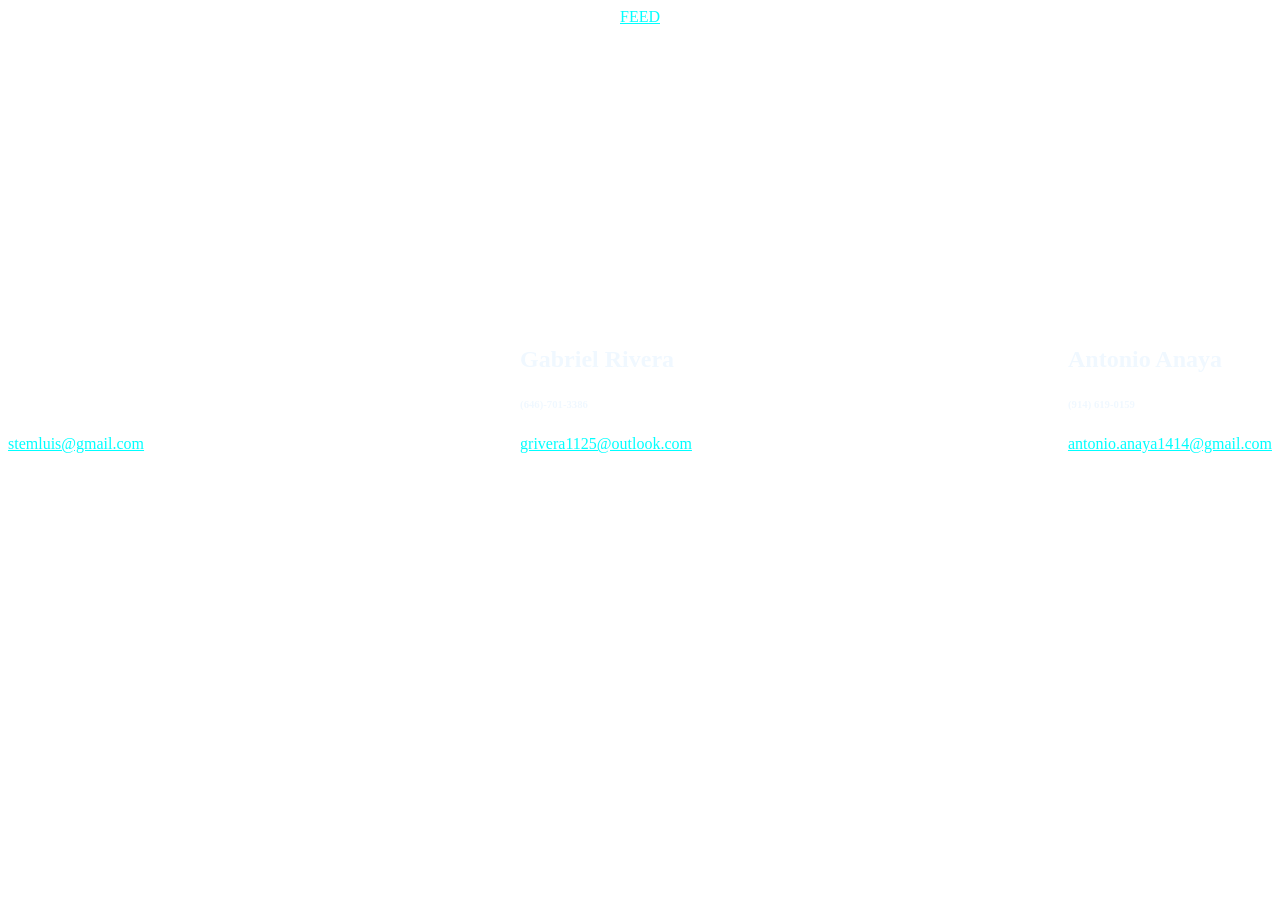
<file: contact.html>
<!DOCTYPE html>
<html>
<head>
<link rel="stylesheet" href="contact.css">
</head>

<body>
    <div>
    <a href="index.html" id="Feed">FEED</a>
</div>
    <header>
        <div id="Luis">
        <h2>Luis Pagan</h2>
        <h6>(646)-552-1482</h6>
        <a href="#EMAIL" class="EMAIL"> stemluis@gmail.com</a>
</div>

<div id="Gabe">
        <h2> Gabriel Rivera</h2>
        <h6>(646)-701-3386</h6>
        <a href="#EMAIL" class="EMAIL">grivera1125@outlook.com</a>
</div>

<div id="Tony">
        <h2>Antonio Anaya</h2>
        <h6>(914) 619-0159</h6>
        <a href="#EMAIL" class="EMAIL">antonio.anaya1414@gmail.com</a>
</div>



    </header>
    
</body>
</html>
</file>
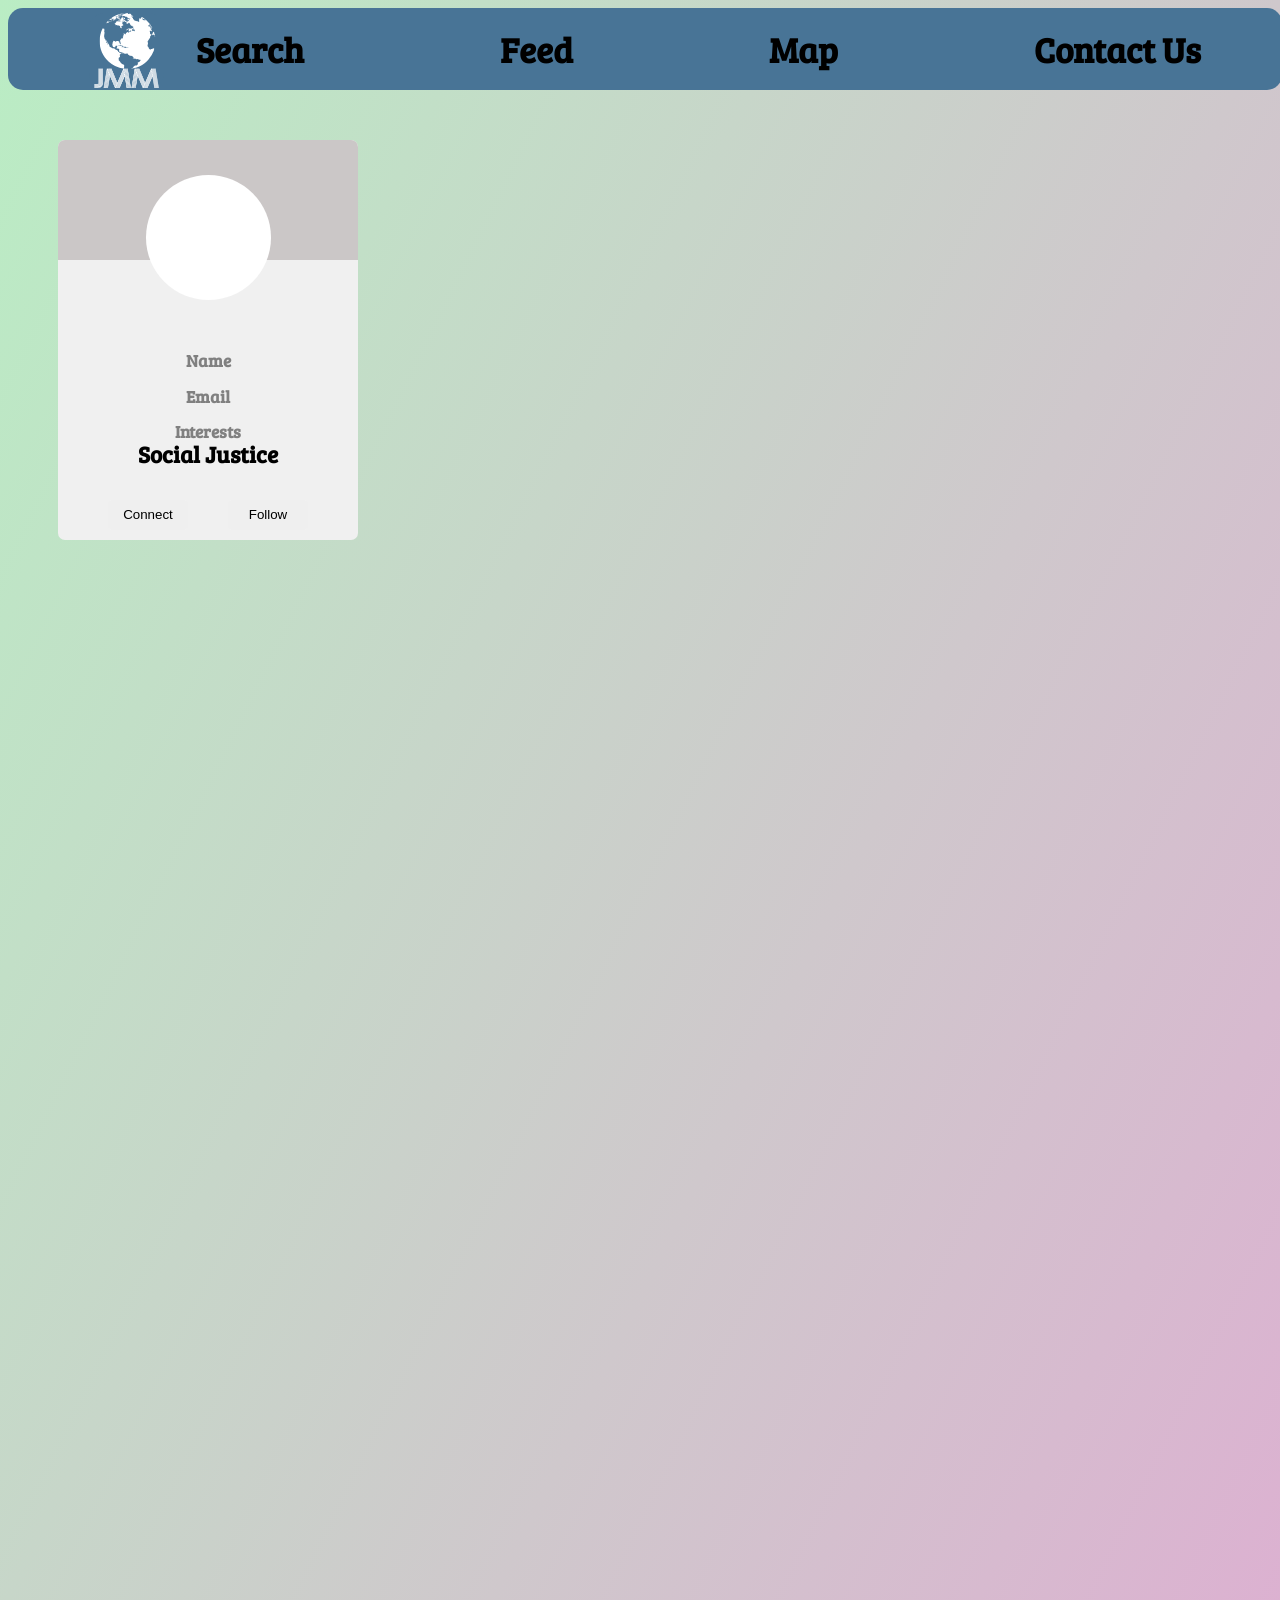
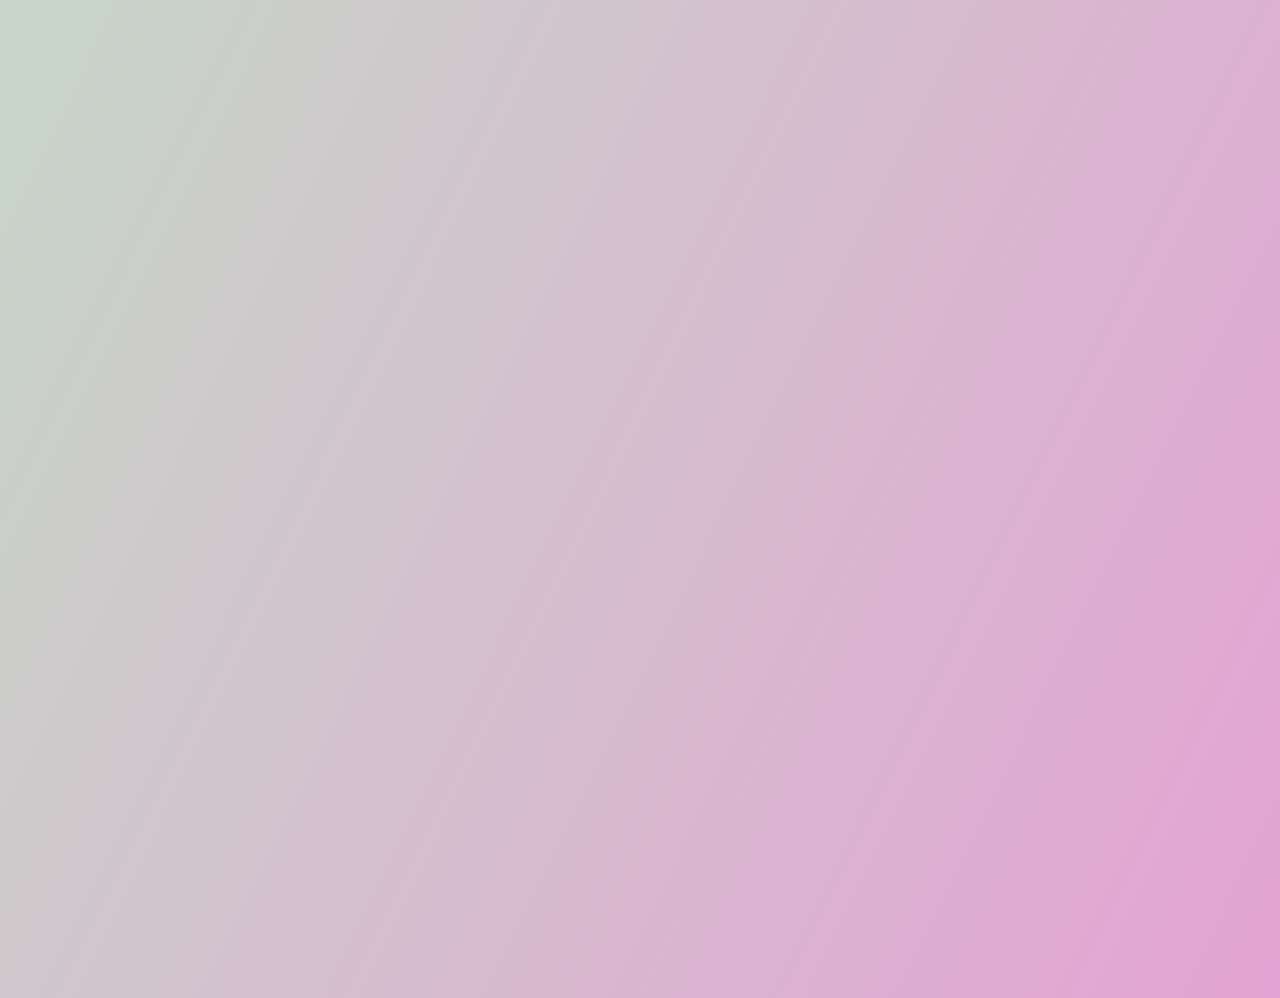
<file: luisProf.html>
<!DOCTYPE html>
<html>

<head>
  <script src="luisProJs.js" defer></script>
  <link rel="stylesheet" href="luisProfCss.css" />
  <link href="https://fonts.googleapis.com/css?family=Bree+Serif" rel="stylesheet">
</head>

<body>
  <div class="topNav">
    <div id='svg'>
      <svg xmlns="http://www.w3.org/2000/svg" position="absolute" fill="white" xmlns:xlink="http://www.w3.org/1999/xlink" version="1.1" viewBox="70.53980380910534 -57.90129830992745 88.59378799999999 102.7957669759262" style="width: 100%; height: 100%; z-index: 1;"><g id="logoSVG"><g fill="white" transform="translate(68.39947080910534 44.89446866599876) scale(1)"><path fill-rule="nonzero" d="M9.988222-6.760735C9.988222-5.028085 8.595307-3.669143 6.862656-3.669143L2.140333-3.669143L2.140333-4.280667L6.862656-4.280667C8.221598-4.280667 9.376698-5.401794 9.376698-6.760735L9.376698-26.567312L9.988222-26.567312ZM12.434317-6.760735C12.434317-5.231926 11.890740-3.940931 10.803587-2.853778C9.716434-1.766624 8.391465-1.223048 6.862656-1.223048L2.140333-1.223048L2.140333-1.834571L6.862656-1.834571C8.221598-1.834571 9.376698-2.310201 10.361931-3.261460C11.347164-4.246693 11.822793-5.401794 11.822793-6.760735L11.822793-26.567312L12.434317-26.567312ZM8.153651-6.760735L8.153651-26.567312L8.765174-26.567312L8.765174-6.760735C8.765174-5.707555 7.915836-4.892190 6.862656-4.892190L2.140333-4.892190L2.140333-5.503714L6.862656-5.503714C7.542127-5.503714 8.153651-6.081264 8.153651-6.760735ZM13.045841-6.760735L13.045841-26.567312L13.657365-26.567312L13.657365-6.760735C13.657365-4.892190 12.977894-3.295434 11.652926-1.970466C10.327957-0.645497 8.731201 0 6.862656 0L2.140333 0L2.140333-0.611524L6.862656-0.611524C8.561333-0.611524 10.022196-1.223048 11.211270-2.412122C12.434317-3.601196 13.045841-5.062058 13.045841-6.760735ZM10.599746-6.760735L10.599746-26.567312L11.211270-26.567312L11.211270-6.760735C11.211270-5.571661 10.769613-4.552455 9.920275-3.703116C9.070936-2.853778 8.051730-2.446095 6.862656-2.446095L2.140333-2.446095L2.140333-3.057619L6.862656-3.057619C8.901069-3.057619 10.599746-4.722323 10.599746-6.760735ZM36.160230 0L43.838251-17.700217L43.668383-18.787370L35.548706 0L34.869235 0L43.498516-19.874523L43.294674-21.029624L34.223738 0L33.510294 0L43.090833-22.218698L42.920965-23.237904L32.796849 0L32.151352 0L42.751098-24.426978L42.547256-25.514132L31.505854 0L30.826384 0L23.556045-17.122666L20.668294 0L20.090744 0L23.080416-18.175846L22.672733-19.263000L19.411273 0L18.867696 0L22.231077-20.214259L21.789421-21.301412L18.222199 0L17.610675 0L21.347765-22.388566L20.906109-23.441745L16.965178 0L16.387627 0L20.464453-24.426978L19.988823-25.514132L15.742130 0L15.130606 0L19.581140-26.567312L20.226638-26.567312L31.166119-0.713444L31.505854-1.426889L20.872135-26.567312L21.517632-26.567312L31.811616-2.242254L32.151352-2.989672L22.231077-26.567312L22.944521-26.567312L32.491087-3.805037L32.864796-4.620402L23.522072-26.567312L24.201542-26.567312L33.170558-5.401794L33.510294-6.149211L24.847040-26.567312L25.492537-26.567312L33.816055-6.896629L42.377389-26.567312L42.988912-26.567312L47.439447 0L46.827923 0L44.042092-16.579090L36.839701 0ZM44.245934-26.567312L48.662494 0L48.084944 0L43.634410-26.567312ZM45.468981-26.567312L49.919515 0L49.307992 0L44.857457-26.567312ZM46.692029-26.567312L51.142563 0L50.531039 0L46.114478-26.567312ZM47.949050-26.567312L52.399584 0L51.788060 0L47.337526-26.567312ZM74.494767 0L82.172788-17.700217L82.002920-18.787370L73.883243 0L73.203772 0L81.833052-19.874523L81.629211-21.029624L72.558275 0L71.844830 0L81.425370-22.218698L81.255502-23.237904L71.131386 0L70.485889 0L81.085634-24.426978L80.881793-25.514132L69.840391 0L69.160920 0L61.890582-17.122666L59.002831 0L58.425280 0L61.414952-18.175846L61.007270-19.263000L57.745810 0L57.202233 0L60.565614-20.214259L60.123958-21.301412L56.556736 0L55.945212 0L59.682302-22.388566L59.240646-23.441745L55.299714 0L54.722164 0L58.798989-24.426978L58.323360-25.514132L54.076667 0L53.465143 0L57.915677-26.567312L58.561175-26.567312L69.500656-0.713444L69.840391-1.426889L59.206672-26.567312L59.852169-26.567312L70.146153-2.242254L70.485889-2.989672L60.565614-26.567312L61.279058-26.567312L70.825624-3.805037L71.199333-4.620402L61.856608-26.567312L62.536079-26.567312L71.505095-5.401794L71.844830-6.149211L63.181577-26.567312L63.827074-26.567312L72.150592-6.896629L80.711925-26.567312L81.323449-26.567312L85.773983 0L85.162460 0L82.376629-16.579090L75.174238 0ZM82.580470-26.567312L86.997031 0L86.419481 0L81.968947-26.567312ZM83.803518-26.567312L88.254052 0L87.642528 0L83.191994-26.567312ZM85.026566-26.567312L89.477100 0L88.865576 0L84.449015-26.567312ZM86.283587-26.567312L90.734121 0L90.122597 0L85.672063-26.567312Z"></path></g><g fill="white" transform="translate(69.01328530910534 44.89446866599876) scale(1)"><path fill-rule="nonzero" d="M9.856196-6.671371C9.856196-4.961623 8.481693-3.620643 6.771944-3.620643L2.112042-3.620643L2.112042-4.224084L6.771944-4.224084C8.112923-4.224084 9.252756-5.330392 9.252756-6.671371L9.252756-26.216141L9.856196-26.216141ZM12.269958-6.671371C12.269958-5.162769 11.733567-3.888839 10.660784-2.816056C9.588000-1.743273 8.280546-1.206881 6.771944-1.206881L2.112042-1.206881L2.112042-1.810322L6.771944-1.810322C8.112923-1.810322 9.252756-2.279664 10.224965-3.218350C11.197175-4.190560 11.666518-5.330392 11.666518-6.671371L11.666518-26.216141L12.269958-26.216141ZM8.045874-6.671371L8.045874-26.216141L8.649315-26.216141L8.649315-6.671371C8.649315-5.632112 7.811203-4.827525 6.771944-4.827525L2.112042-4.827525L2.112042-5.430965L6.771944-5.430965C7.442434-5.430965 8.045874-6.000881 8.045874-6.671371ZM12.873399-6.671371L12.873399-26.216141L13.476840-26.216141L13.476840-6.671371C13.476840-4.827525 12.806350-3.251874 11.498895-1.944420C10.191441-0.636965 8.615790 0 6.771944 0L2.112042 0L2.112042-0.603441L6.771944-0.603441C8.448168-0.603441 9.889721-1.206881 11.063077-2.380238C12.269958-3.553595 12.873399-4.995147 12.873399-6.671371ZM10.459637-6.671371L10.459637-26.216141L11.063077-26.216141L11.063077-6.671371C11.063077-5.498014 10.627259-4.492280 9.789147-3.654168C8.951035-2.816056 7.945301-2.413762 6.771944-2.413762L2.112042-2.413762L2.112042-3.017203L6.771944-3.017203C8.783413-3.017203 10.459637-4.659902 10.459637-6.671371ZM35.682258 0L43.258790-17.466252L43.091168-18.539036L35.078818 0L34.408328 0L42.923545-19.611819L42.722399-20.751651L33.771363 0L33.067349 0L42.521252-21.925008L42.353629-22.930742L32.363335 0L31.726370 0L42.186007-24.104099L41.984860-25.176882L31.089405 0L30.418916 0L23.244678-16.896336L20.395097 0L19.825181 0L22.775335-17.935595L22.373041-19.008378L19.154692 0L18.618300 0L21.937223-19.947064L21.501405-21.019847L17.981335 0L17.377894 0L21.065587-22.092630L20.629768-23.131889L16.740929 0L16.171013 0L20.193950-24.104099L19.724608-25.176882L15.534048 0L14.930607 0L19.322314-26.216141L19.959279-26.216141L30.754160-0.704014L31.089405-1.408028L20.596244-26.216141L21.233209-26.216141L31.391125-2.212615L31.726370-2.950154L21.937223-26.216141L22.641237-26.216141L32.061615-3.754741L32.430384-4.559329L23.211153-26.216141L23.881643-26.216141L32.732105-5.330392L33.067349-6.067930L24.518608-26.216141L25.155573-26.216141L33.369070-6.805469L41.817238-26.216141L42.420678-26.216141L46.812385 0L46.208944 0L43.459937-16.359945L36.352748 0ZM43.661084-26.216141L48.019266 0L47.449350 0L43.057643-26.216141ZM44.867965-26.216141L49.259671 0L48.656231 0L44.264524-26.216141ZM46.074846-26.216141L50.466553 0L49.863112 0L45.504930-26.216141ZM47.315252-26.216141L51.706958 0L51.103518 0L46.711811-26.216141ZM73.510083 0L81.086615-17.466252L80.918993-18.539036L72.906643 0L72.236153 0L80.751370-19.611819L80.550223-20.751651L71.599188 0L70.895174 0L80.349077-21.925008L80.181454-22.930742L70.191160 0L69.554195 0L80.013832-24.104099L79.812685-25.176882L68.917230 0L68.246741 0L61.072503-16.896336L58.222922 0L57.653006 0L60.603160-17.935595L60.200866-19.008378L56.982516 0L56.446125 0L59.765048-19.947064L59.329230-21.019847L55.809160 0L55.205719 0L58.893412-22.092630L58.457593-23.131889L54.568754 0L53.998838 0L58.021775-24.104099L57.552433-25.176882L53.361873 0L52.758432 0L57.150139-26.216141L57.787104-26.216141L68.581985-0.704014L68.917230-1.408028L58.424069-26.216141L59.061034-26.216141L69.218950-2.212615L69.554195-2.950154L59.765048-26.216141L60.469062-26.216141L69.889440-3.754741L70.258209-4.559329L61.038978-26.216141L61.709468-26.216141L70.559929-5.330392L70.895174-6.067930L62.346433-26.216141L62.983398-26.216141L71.196895-6.805469L79.645063-26.216141L80.248503-26.216141L84.640210 0L84.036769 0L81.287762-16.359945L74.180573 0ZM81.488909-26.216141L85.847091 0L85.277175 0L80.885468-26.216141ZM82.695790-26.216141L87.087496 0L86.484056 0L82.092349-26.216141ZM83.902671-26.216141L88.294378 0L87.690937 0L83.332755-26.216141ZM85.143077-26.216141L89.534783 0L88.931343 0L84.539636-26.216141Z"></path></g><g fill="white" fill-rule="nonzero" transform="translate(77.94905584375707 -57.90129830992745) scale(0.9108924677164864)"><svg xmlns="http://www.w3.org/2000/svg" fill="white" width="83.82185363769531" height="84.07098388671875" viewBox="8.087154388427734 7.967006206512451 83.82185363769531 84.07098388671875"><path d="M57.092 11.223c-.098-.025-.16-.001-.187.068.135-.012.215-.035.187-.068zM41.533 9.371c.453-.075.911-.123 1.218-.201-.417-.005-.818.097-1.218.201zM91.422 41.396a1.367 1.367 0 0 1-.203-.642.156.156 0 0 1 .055-.039 42.803 42.803 0 0 0-.598-2.324c-.31-.691-.486-1.455-.948-2.075a1.301 1.301 0 0 0-.402.539 2.713 2.713 0 0 1-.742-.537c-.462.283.471 1.472-.603 1.347a5.621 5.621 0 0 1-.334.943c.189.334.399.436.177.753-.337.481-.218 1.149-.989 1.097-.184-.013-1.104-.043-.873.424.373.754 2.084.449 2.027.283.373-.367.773-.548 1.367-.402.348.085.979.371 1.257.126 1.011.095.133 2.428.649 2.525.196.037.43.357.647.762a41.119 41.119 0 0 0-.487-2.78zm-1.423-4.206c.149.3.229.669.205 1.144-.295-.215-.41-.803-.205-1.144zm.41 2.691c-.297-.418-.291-1.002-.407-1.48.412.343.499.677.542 1.412-.091-.076-.136-.054-.135.068zM42.901 85.114c-.649-.255-1.295-.559-1.831-1.013-.594-.504-.812-1.328-1.508-1.829-.251-.698-.769-1.216-1.25-1.757a4.866 4.866 0 0 1-.641-.863c-.299-.136-.708-.211-.876-.536.617-.001-.251-.469-.204-.874.251-.417.936-.319.939-.923-.054.061-.626-.004-.672-.02-.677-.246.164-1.398.232-1.705-.121-.398-.002-.555.357-.472.503-.026.168-.486.616-.518-.295-.032.629-.569.719-.728.179-.318-.012-1.286-.052-1.696-.037-.379-.508-.702-.474-1.076a.565.565 0 0 1 .403-.338c.212-.174-.377-.347-.136-.538a.666.666 0 0 1 .404.268c.034-.343.326-.684.655-.724.254-.032.248-.751.412-.944.386-.452 1.01-.278 1.553-.424.133-.174-.296-.757-.272-1.009-.639-.131-.634.207-1.211.205.118.213.208.437.271.672-.56.011-.539.083-.893-.182-.222-.166-.441-.328-.683-.417a1.071 1.071 0 0 0-.444-.068c-.144.009-.78-.099-.877-.335-.002-.763-.552-.341-.81-.94.087.256-.142.164-.338.05-.156-.091-.29-.196-.231-.153-.455-.33-.084-.386-.174-.77-.329-.171-1.376-1.804-1.486-1.813-.015.352-2.27-.595-2.559-.6-.646-.454-1.431-1.861-2.281-1.851-.434.005-.766.408-1.223.312-.577-.121-1.036-.462-1.538-.744-.86-.483-1.788-1.175-2.774-1.466-.229-.543-.818-.763-1.119-1.251-.325-.526.094-.868-.179-1.427-.469-.96-1.097-2.483-2.081-3.035-.069-.538-.09-.813-.608-1.21-.22-.224-.446-.919-.58-1.306-.303-.872-.502-1.686-1.38-1.919-.064.833.286 1.429.688 2.125.224.389.436 1.322.868 1.506.066.513.307 1.723.745 1.748-.002.187.807 1.24.07 1.211-.267-.903-1.042-1.188-1.149-2.151-.091-.821-1.411-.848-1.351-1.747.86.149-.194-1.296-.34-1.614-.38-.824-.592-1.889-.944-2.655-.296-.644-.675-.163-.888-.922-.307-1.094-.682-2.102-.839-3.219-.126-.896.069-1.88.225-2.757.046-.576.182-1.139.284-1.706.072-.397-.102-1.435.112-1.727.131-.18-.391-.815-.51-.974-.164-.221.331-1.65.239-2.157.023-.037.094-1.05.059-1.176-.324.143-.062.68-.403.808.041-.258.125-.569.23-.876-.008.021.266-.838.095-.762.043-.395-1.635-.205-1.408-.85-.13-.113-.717-.131-1.27-.138C4.255 47.619 7.561 68.286 21.929 81.3a41.92 41.92 0 0 0 22.475 10.501c.027-.025.057-.048.085-.072a.472.472 0 0 1-.196-.245c.333.184.717-.495.719-.538.048-.115.022-.227-.078-.336-.43-.803.031-.045.096-.54-.113-.011-.037-2.112.063-2.22.273-.296-.094-1.419-.207-1.751-.662-.399-1.258-.7-1.985-.985z"></path><path d="M90.26 61.284c-.19.244-.437.402-.739.473-.099-.324-.011-.813-.272-1.076-.342.193-2.162 1.729-2.376 1.592-.576-.368-1-.046-1.413.275-.444.347-.876.692-1.466.174-.561-.492-1.663-1.183-1.878-1.822.207-1.059-1.34-1.563-.948-2.353-.665.133-.933-.591-.799-1.108.17-.653-.501-.862.079-1.57.298-.365.407-1.54.448-2.016.025-.3-.055-1.562-.215-1.833a.282.282 0 0 0-.27-.067c.068-.494-.263-1.094.131-1.479.513-.503.33-1.134 1.073-1.484.01-.954.765-1.269 1.029-2.065.182-.549.806-.771 1.215-1.248.596-.695-.148-1.335.298-1.926.417-.555.104-.922.834-1.451.825-.598.85-1.661.17-2.473-1.601.302-.409-.807-1.349-1.342.132-.333.235-1.273.171-1.608-.074-.385-.528-1.63-.449-1.958.527-.522 2.472.201 3.098.665.273-.438-.081-1.714-.321-2.062-.37-.537-1.65-1.505-1.574-2.106.589.107.683.037 1.145.401a2.492 2.492 0 0 0-.204-.74c.167-.01.245.089.312.188.094.141.164.282.423.107.254-.172.158-.82.678-.567a.856.856 0 0 1 .211-.696 42.038 42.038 0 0 0-8.816-11.244 42.407 42.407 0 0 0-5.837-4.434c-.328.128-.901.193-.905.194-.308.174-.754-.026-1.047-.136-.417.339-.069.773-.199 1.211a.979.979 0 0 1-.606-.2c-.001.117.034 1.2.079 1.308-.818.02-1.42-.461-2.299-.764a.52.52 0 0 1 .271.404.736.736 0 0 1-.471.068c.171.142.329.299.473.469a.615.615 0 0 1-.471.069c.205.184.43.34.674.47-.191.579-.529.486-.874.541.144.063.211.175.203.336a1.043 1.043 0 0 1-.403.068c.297.603.798.419.542 1.181-.227.678.084.498.203.836-.156.18-.249.279-.301.332.084-.066.226-.134.1.275-.209.077-.412.069-.616.06-.218-.009-.437-.019-.662.077-.43-.205-1.022.008-.607-.469-.335-.073-.672-.14-1.01-.199a.667.667 0 0 1 .403-.338c-.014-.075-.685-.128-.741-.133-.071.007.029.439-.404.338-.06-.107-.038-.196.067-.27-.483.116-.915.177-1.413.138.269-.156.277-.238.024-.245-.178-.012-.276-.111-.295-.293-.178-.021-1.479-.024-1.034-.446-.075 0-.314-.161-.349-.219-.239-.392-.591.167-1.132-.006-.069-.491-.093-.855.02-1.274-.076-.119-.579-.114-.698-.197-.344-.244-.218-.073-.331-.413 0 .004-.28-.232-.464-.467-.189-.241-.276-.482.144-.468-.501-.107-.228-.261-.229-.771-.959-.147-1.719-.84-.515-.843-.217-.227-.762.009-1.011-.266a4.47 4.47 0 0 0 .215-.117c-.245.052-.301-.041-.169-.279.055-.179.648-.413.288-.479.428-.271 1.775-.042 1.545-.879-.012-.047-.079-.036-.155-.025-.106.016-.229.031-.249-.109.051-.064.118-.086.202-.068a10.106 10.106 0 0 0-.942-.199c.208.076.41.165.606.267-.286.607-1.975.778-2.288.469-.017-.017.245-1.003.672-.935a.401.401 0 0 0-.269-.202c.431-.347 1.2-.072 1.649.072.533.172.478.09.421.008-.04-.058-.081-.115.083-.085-.25-.354-1.021-.31-1.482-.467a.247.247 0 0 1 .014-.067c-.478.042-1.656-.042-1.333-.193.103-.009.205-.011.308-.007a.189.189 0 0 0-.202-.067.493.493 0 0 1 .336-.203.32.32 0 0 0-.337-.067c-.087-.065.588-.067.605-.068a1.227 1.227 0 0 0-.674-.268.75.75 0 0 1 .269-.135c-.405-.091-.538-.015-1.045.094-.118-.071.564-.548.572-.631-1.508-1.129-2.702-.224-4.45-.454.076-.219-.464-.606-.535-.584-.046.014-.147.028-.335-.025.115-.192.442-.17.711-.148.118.01.224.019.299.011a1.715 1.715 0 0 0-.875-.2c.58-.312 1.27-.299 1.951-.287.283.005.564.01.836-.008a41.366 41.366 0 0 0-2.254-.087c-1.343.181-3.625.686-4.034.656a.452.452 0 0 0 .404.066c-.67.313-1.462.103-2.153.342.368.117.825-.127 1.211-.07-.172.375-1.241.657-1.597.691-.414.039-.448.262-.866.373-.558.149-1.15.074-1.707.225.687.194 1.515-.165 2.221-.14-.477.813-2.016.458-2.72.668-.617.185-1.321.362-1.954.461-.568.089-1.303.424-1.852.434-.162-.89 3.065-1.096 3.43-1.22-.286-.239-1.302.043-1.682.071.053-.514 2.081-.691 2.421-.679-.178-.164-1.252-.064-1.481.004.245.133-.053.165-.201.188.078-.063.108-.265.023-.208.133-.121.324-.212.546-.284-.1.016-.2.028-.302.034.903-.609 2.389-.694 3.433-.936.874-.203 1.758-.38 2.646-.521-8.686.757-17.155 4.195-24.062 10.25.105-.013.21-.026.316-.037.662-.071.702.27 1.321.343.498.058 2.102-.659 2.096-.718.352-.261.555-.677 1.008-.743.103-.002-.113.339.135.336.324-.57.506-1.207 1.344-1.147.021.326.17.617-.132.875.431.269.885-.153 1.346-.003.132.446-.974.526-1.277.811.14.155.442-.37.673-.136-.374.511-1.076.791-1.689.834-.536.038-.968.659-1.403.587-.53.44-1.104.829-1.724 1.131-.243.119-.937.431-1.369.424.106-.224.262-.404.47-.539-.064-.04-.131-.04-.202 0 .087-.137.199-.249.336-.337-.15-.183-1.601 1.455-1.679 1.619-.424-.403-.377-.666-1.007-.743-.668-.081-.009-.308.061-.534.042-.641.07-.407.415-.952.087-.137.118-.233.115-.309a42.544 42.544 0 0 0-2.565 2.583c.176-.014.315.018.375.116-.124.124-.482.254-.837.403-.377.428-.746.86-1.102 1.299.354-.256.932-.403 1.183-.508.205-.086.852-.405 1.076-.406.076-.231-.385-.371-.204-.538 1.353.151.478 1.81 1.751.399.283-.314 2.073-1.857 2.486-1.554-.205.175-.406.356-.604.54 1.015-.169 1.588-1.129 2.69-1.083l-.007.029c.501-.588 1.591-1.764 2.43-1.316.38.203 1.973-.566 2.351-.743-.086-.559.928-.584 1.277-.475-.071.225-.417.674.136.606.245-.357-.211-.354.279-.696.295-.207.933-.343 1.131-.721-.058-.022-.144.006-.23.034-.146.046-.293.094-.309-.1.046-.034.938-.348.941-.473-.214 0-.429.042-.642.084-.254.049-.508.098-.757.078-.636-.05-.057-.375-.015-.563a.277.277 0 0 1-.269-.066c.44-.297.708-.756 1.162-.946.15-.063 1.146-.422 1.046.054-.097.464.32.206.55.549-.105.267-.577.084-.537.473.112.008.246-.039.382-.085.226-.077.46-.154.628.015-.352.15.045.484-.133.741.345-.215.579-.641.973-.781.992-.352.169.731.104.847.401.615.806.468 1.257-.009.231-.238.417-.505.558-.803.221-.047.423-.137.605-.27-1.251-.237.728-.786 1.35-.63.37.093.827-.033.755.442-.049.32-.234.255-.419.191-.128-.046-.481-.065-.563.02-.283.737 1.39.367.625 1.223-.327.364-.698.56-1.219.49-.268-.035-.566-.383-.861-.119.297-.003.499.131.606.402-.627-.059-1.298-.021-1.884.139.625.211.269.352-.242.734-.609.454-1.301.242-1.978.012-.111.321 1.568.334 1.751.399-.26.757-1.15 1.345-1.949 1.082.283.605-.298.309-.865.273-.345-.022-.693.216-.815.337 1.142.289 1.388.304.136.74.406-.03-.855.944-.872 1.079-.047.37-1.257.768-1.443 1.149-.152.311-.038 1.16.622 1.133.676-.03.958 1.184.763 1.488.137-.212.467-.063.679-.134.259-.087.684-.462 1.007-.404.635.115.951.711 1.407 1.04.917.661 2.194.317 3.227.523.582.117.424 1.025.366 1.554-.06.535.066.936.631 1.201.367.172.641.94 1.05.539.366-.359.675 0 .728-.774.023-.328-.184-.714-.19-1.051-.011-.616-.433-.601-.354-1.236.723-.133 2.61-.572 2.913-1.19.41-.837-.734-1.618-1.412-1.977-.909-.481.002-.455.139-1.091.172-.067.204-.368.3-.524a.7.7 0 0 1-.136-.606.614.614 0 0 1-.471-.066c.159-.262.337-.509.537-.741-.423-.135-.406-.5-.152-.777.338-.369.865.127 1.266.236.556.15.955-.238 1.477-.431.633-.232 1.176.32 1.715.625-.188.693 1.903.36 1.637.77-.319.49-.256.249-.115.904.152.705-.385.606-.305.88.276.147.532.278.7.224.238-.077.357-.337.585.148.144.305 1.957-.336 2.018-.564.431-1.627 2.059-.141 1.848.249-.103.19.44.536.605.637.727.442.002.304.035.504.978.311.385 1.058-.065.605-.08.488.7.477.948.666.494.379.17.83.262 1.068.423-.182 2.226-.041 2.429.343a2.189 2.189 0 0 1-.538.338c.688-.116.632.498.809.536 1.032-.546.819.747.978 1.142.167.415-.278.907-.838.944-.404.041-.807.064-1.212.07-.29.328-.561.742-1.008.878-.907.273-1.725-.157-2.77-.224-.604-.039-1.451.285-1.998.312-.42-.079-.67.099-.751.53-.317.564-.642.364-1.129.629-.29.157-1.287.835-1.288 1.196.284-.089.897-.03 1.045-.137a5.884 5.884 0 0 1 1.542-.807c.564-.187 1.32-.706 1.824-.251.697.63-.704.938-1.196.921.215.02.976.148 1.025.196-.09.214-.202.417-.335.607.125-.035.391.693.65.797.321.13.437.104.633.41.2.027.405.014.611.003.295-.016.59-.032.87.061.003-.467-.578-1.311-.24-1.73.663-.826 1.122 1.034 1.114 1.257.456-.055.528.143.385.344-.153.214-.552.428-.988.331-.058.258.291.12.203.403-.989.205-2.157-.297-2.617.652-.516.117-1.494 1.174-1.618.331-.079-.539 1.046-.885 1-1.151-.098.129-1.437.236-1.477.247-.302.146.351.048-.588.417-.339.131-.595.364-.958.394-.124.228-.15.603-.394.696-.61.211-1.056.456-1.149 1.058.158.332.523.091.741.335.001.574-.264.517-.807.473-.649.64-2.399-1.527-3.098-.737.227-.026.724 2.06.556 2.462-.175.417-.943.168-1.211.107-.132.464.701.794.378 1.352-.032.056-.488.931-.578.688.023-.088-.201.081-.277.041-.065.283.583.987.61 1.412-.021-.013-.705.428-.807.54.375.195.178.382-.132.506-.547.218-1.414-.076-1.989.116-.551.184.039 1.431-.507 1.731-.625.343-.921.68-1.132 1.425-.31 1.097 2.145 5.232.308 5.46-.234.03-.912-1.175-.837-1.623-1.037-.596-.34-1.748-.882-2.267-.377-.361-.481-.932-1.002-.548-.3.22-.567-.149-.488-.673-.211.08-.754.426-.983.372-.272-.063-.563-.126-.892.031-.28-.016-.708-.384-1.144-.132a.727.727 0 0 1-.065.606.43.43 0 0 1 .337.403c-.323.227-.527-.095-.741-.268-.067.605-.978.188-1.144-.199-.592-.04-1.882-.786-2.565-.733.001.577-.417 1.664-.775 1.942-.809.625.033 1.411-.478 2.17-.583.864-.368 2.602.178 3.462.246.388.216 1.041.435 1.446.357.661.718.051 1.224.452.289.229.716.188 1.147.145.298-.03.599-.058.856.002-.065-.312.474-.724.537-1.1.089-.544-.048-.82.54-.997.333-.1 2.922-.559 2.297.459-.791 1.287-.555 2.398-1.214 3.724.746.088 1.348.022 2.087.001 1.007-.03 1.261.458 1.835.899.306.235-.112 1.853-.184 2.224-.084.433.095.837.358 1.216h.001c.301.379.712.723.965 1.072.804-.088 2.064-.556 2.916-.18.243.107.454.28.61.544.215.362 1.682.68.592.959-.261.067-.068.489.059.507.256-.268.789-.137 1.076-.406-.35-.014-.325-.347-.117-.486.359-.24.413.413.588.552.368-.046.742.025.948.363.28.458.493.325 1.033.266.649-.071 1.215.706 1.834.272.456-.32 1.403-.482 1.907-.175.031.261-.302.136-.403.27.347.415.636-.497 1.211-.407-.1.198.047.742-.267.808a.972.972 0 0 1 .539.335c-.209.15-.388.33-.537.54.699-.092 2.104.152 1.885 1.337.523-.056 1.317.209 1.682.345.577.214.635-.075 1.261-.03.708.051 1.466.302 2.016.68.865.595.788.46 1.162 1.474.113.305.878.704.664 1.048-.412.663-1.245.868-1.521 1.657.663-.037 1.023-.415 1.393-.748.42.042.798-.308 1.163.002a1.406 1.406 0 0 1-.116.405c.455-.27.991-.329 1.254.044.826-.135 1.591.126 1.49.823.448.005.626-.627 1.141-.53.741.14 1.264.318 2.005.257.595-.049 1.079.512 1.523.82.517.359 1.804-.343 2.014.421.353 1.287-1.151 2.46-2.299 2.993-.263.532-1.24.632-1.849.798-.273.519.541 1.569.228 2.02-.48.691-.685 1.346-1.414 1.984-.89.778-1.517.331-2.815.495-.545.846-2.379 1.008-2.5 2.237-.049.495-1.455 1.604-2.06 1.577.013-.014.027-.025.041-.038-.301.179-.668.628-.908.751-.883.454-1.703.131-2.603.134.097.107.184.221.263.341 10.259-.86 20.228-5.444 27.684-13.676a41.991 41.991 0 0 0 8.224-13.467l-.003-.048c-.094-1.223.844-2.268.613-3.563zm-6.819-36.328a.275.275 0 0 1-.269.203c.425.752.801.381.878 1.411.381.521.828 1.052 1.201 1.614.34.512.943 1.135 1.163 1.679.029.127.112.87.069.942-.62-.091-.91-.344-1.415-.535a.278.278 0 0 0-.067.269c-.938-.653-.877.3-.541-.941.147.09.305.157.472.201-.227-.409-.9-.313-.944-.873.115-.007.228-.029.336-.068a10.021 10.021 0 0 1-.271-.538.474.474 0 0 1 .471-.001c.056-.664-1.657-1.493-1.149-2.016-.152-.19-.22.237-.134.337-.358-.07-.643-1.483-.677-1.816a.532.532 0 0 0 .135.067.87.87 0 0 1-.136-.471c.3.168.593.347.878.536zm-1.948 1.553c.269.016.43.201.674.201a.274.274 0 0 0-.27-.202 1.07 1.07 0 0 1 .336-.337c.336-.074 1.558 1.305 1.013 1.344 1.048 1.478-.935 1.656-1.614.542.814.133-.315-1.224-.139-1.548zm-56.928-9.11c.015-.475.733-.337 1.002-.339-.068-.033-.628-.524-.466-.537.31-.192.646-.282 1.009-.272.15.153.33.242.539.268.148.709-1.591 1.292-2.084.88zm7.907-.194c-.505.734-1.331.52-2.085.611.083-.238.73-.747.94-.945.319.031.91.355 1.145.334zm-1.57-3.123c.061-.452 3.988-1.113 4.493-.931-.314 1.815-3.411.774-4.493.931zm7.826 5.94c-.24.035.025.282-.134.404-.572.047-.897.586-1.479.609a.75.75 0 0 1-.001-.404c-.337-.081-.707.257-1.076.205.298-.632.585-.413.783-1.118.114-.407.44-.673.625-1.04.245.056.358.213.338.47.678.075-.186-.035.768.353.428.174 1.377-.245 1.186.383a2.17 2.17 0 0 1 1.077.132c.025 1.058-1.809 0-2.087.006zm1.533-10.441a.474.474 0 0 1-.202.135c-.169-.029.112-.146.202-.135zm-1.558.555c.009-.008.015-.014.011-.014-.012.001-.024.001-.034.003.196-.032.54-.208.738-.206.099-.031.185-.059.253-.083a.311.311 0 0 0-.082.08c.003.031.276.168.378.124-.492.215-1.216.447-1.654.811-.414.001-1.288.171-1.97.385-.018.034-.048.041-.088.041-.04 0-.09.043-.149.037a3.493 3.493 0 0 0-.484.216c-.085-.429 1.801-1.008 3.081-1.394zm-2.742 2.282c-.01-.139-.287.087-.27-.201.565-.239 1.129-.446 1.749-.475-.186.236-.585.132-.739.406.229-.229 1.102-.112 1.418-.236.499-.197.808-.143 1.302-.33 1.084-.409 2.456-.793 3.604-.459-.489.272-.639.479-1.122.588-.351.079-.943.342-1.232-.044-.224.36-.794.448-1.171.452-1.27.016-2.451.697-3.739.839-.095-.339.05-.297.2-.54zm17.914 4.6c-.224.108.209.215.001.338-.281-.009-.663.111-.943.136-.19.156.14.403.069.606-.511.017-.663-.778-1.084-1.106-.518-.403-1.302-.338-1.948-.099.04.262.405.131.338.471a.616.616 0 0 1-.607-.133c-.123.148 1.745 1.277 2.09 1.273-.01.122-.077.167-.201.135.298.39.8.369.676 1.007a.433.433 0 0 1-.27-.066c.052.049.03.642.002.74-.452-.006-.416-.476-.81-.726-.147-.093-1.347.138-2.207-.052 1.391.308 2.143.323 2.143 1.386-.784-.058-1.553-.284-2.355-.189-.449-.65-1.32-.572-1.888-1.013.024-.156.113-.246.269-.27-.256-.221-2.27-1.326-2.285-1.117-.027.37-1.898.685-2.36.658-.107-.56.695-.919 1.052-.933.755-.027 1.322-.149 2.108-.219.113-.196-.481-.359-.472-.604.895-.208 2.129-1.377.637-1.697-.562-.121-.464-.48-1.074-.304-.287.083-1.013.445-.914-.149.259.014.505-.032.74-.137-.268-.13-1.93-.924-2.222-.735.042.107.885.201.177.484-.232.093-.452.048-.64.003-.278-.066-.484-.134-.545.256-.929-.031-1.825.055-2.782.167-.447.053-.568.008-.63-.036-.074-.054-.061-.109-.434.008-.314.098-.867.246-1.134-.06.102-.407.755-.19 1.009-.406-.272-.097-.543-.063-.816-.028a2.682 2.682 0 0 1-.53.031.504.504 0 0 1 .47-.405c-.347-.969 2.048-1.585 2.89-1.69-.306.376-.824.449-1.142.811.052.374.464.394.675.739a.488.488 0 0 1-.404.203.727.727 0 0 0 .74-.204c-.052-.253-.453-.049-.539-.268.063-.191.198-.281.404-.27a.585.585 0 0 0-.27-.201c.066-.409.575-.402.874-.407a.323.323 0 0 0-.337-.066c.689-.434 1.972-1.033 2.691-.343a2.497 2.497 0 0 1-.469.607c.229.128.405.048.582-.031.201-.091.405-.181.697.028.02-.963 2.492-.676 2.961-.344a1.35 1.35 0 0 1-.606.338c.117.039.276-.006.437-.052.292-.081.588-.163.64.251.357-.754 1.328.316.937.334.06.215.743-.152 1.172-.181.479-.034.983-.067 1.056.242a3.1 3.1 0 0 1-.74.271c.307.069.661-.097.96-.143.459-.072 1.373.407.05.41.07.157.278.155.482.154.258-.002.508-.004.462.315a2.305 2.305 0 0 1-1.077-.132c-.144.087.273.16.203.336a.321.321 0 0 0-.336.068c.794.473 2.617.247 3.098 1.002-.118.154-.275.199-.47.136.306.2.751.012 1.077-.003.273.347.341.111.896.305.674.238.271.619-.224.57zm-10.501-.513c-.003-.854.903-1.045 1.613-.811.079.871-.976 1.067-1.613.811zm-1.833 43.808c-1.183-.669.93-.678 1.266-.058.076.357-1.205.093-1.266.058zm.051-1.468c-.059-.366.265-.304.403-.539-.404-.245-.827-.083-1.033-.547-.238-.536-.651-.267-1.19-.525-.636-.304-1.44-.169-1.55-.804-.395.21-1.504.897-1.883.812-.322-.562.713-1.118 1.074-1.214.798-.212 1.367.115 2.094.1.543-.011 1.053.497 1.632.667.315.093.663.227.787.568.478.096.971.19 1.414.4.144.138-.092.177-.066.337.45-.019 1.138-.02 1.146.603-.939.129-1.893-.006-2.828.142zm5.119 1.804a.77.77 0 0 1-.607-.402 2.087 2.087 0 0 1-.851-.044c-.343-.061-1.213.295-1.102-.489.505-.222.969.289 1.481.064.051.021-.809-.872-.81-.873.118-.472 1.482-.11 1.858-.146.705-.068 1.844.428 2.384 1.078-.026.967-2.202-.49-2.353.812zm3.136-.531c-.027-.655 1.204-.1 1.372-.085.096.391-1.345.747-1.372.085zM61.503 34.95c-.085.298-.098.54-.354.54a.756.756 0 0 1-.228-.043c-.666-.214-.54-.199-.482-.773a.52.52 0 0 0-.115-.013c-.195.001-.351.117-.505.244l-.049.04c-.169.142-.342.284-.568.284a.695.695 0 0 1-.31-.081 1.556 1.556 0 0 1 .672-.54c-.005-.023-.095-.037-.234-.044a8.656 8.656 0 0 0-.426-.008c-.221.001-.469.005-.7.01a42.11 42.11 0 0 1-.585.01 2.76 2.76 0 0 1-.185-.004 1.398 1.398 0 0 0-.071-.002c-.053 0-.118.003-.191.005-.069.002-.144.005-.22.005a2.63 2.63 0 0 1-.236-.009c-.227-.021-.422-.084-.448-.255a.39.39 0 0 1 .031-.199.74.74 0 0 1 .569-.377c-.148-.207-.125-.391.068-.55a.615.615 0 0 0 .067-.059c.252-.252.412-.764.635-1.241.224-.479.512-.922 1.023-1.027.073-.015.151-.023.235-.023.137 0 .288.021.455.068a.783.783 0 0 1-.11.286c-.206.365-.642.864-.826 1.128a.742.742 0 0 1 .092-.003c.318-.001 1.285.047.513.273.224.199.4.252.569.252.096 0 .189-.018.289-.035.1-.017.205-.035.324-.035.084 0 .174.008.274.031.617.139.104.531.094.86a.344.344 0 0 0 .054.004c.08 0 .147-.029.211-.058.065-.029.127-.059.196-.059.044 0 .092.012.145.044.065.262-.095.314-.246.377-.124.051-.243.11-.224.297.142.147.978.045.797.68zm11.758-16.969c.023-.195.135-.263.336-.203-.251-.367-.801-.322-1.146-.536.058-.213.286-.16.496-.108.122.03.238.061.312.039-.171-.543-1.049-.12-1.281-.603.027-.353.439-.159.673-.069.122-.049-.217-.114-.135-.269.36.062 1.407.811 1.416.939.058-.103.035-.193-.069-.27.023-.073 1.168.324 1.326.4.383.185.448.126.482.067.028-.049.036-.098.187-.01.22.13.873.63.902.883.208-.02.377.141.493.301.111.152.175.304.182.303.059.721-3.778-.746-4.174-.864z"></path></svg></g>
      </g>
      </svg>
    </div>
    <h3 id="search">Search</h3>
    <h3 id="feed" onclick="window.location.href='index.html''">Feed</h3>
    <h3 id="map" onclick="window.location.href='map.html'">Map</h3>
    <h3 id="contact" onclick="window.location.href='contact.html'">Contact Us</h3>
  </div>
  <div class="profiles">
    <div id="proTop">
      <div id="pic"></div>
    </div>
    <div class="info">
      <h5 id="nameDis">Name</h5>
      <h3 id="username"></h3>
      <h5 id="emailDis">Email</h5>
      <h3 id="useremail"></h3>
      <h5 id="interestsDis">Interests</h5>
      <h3 id="userInt">Social Justice</h3>
      <div class="buttons">
        <button id="connect">Connect</button>
        <button id="follow">Follow</button>
      </div>
    </div>
  </div>
  <div id=test>
    
  </div>
</body>

</html>
</file>
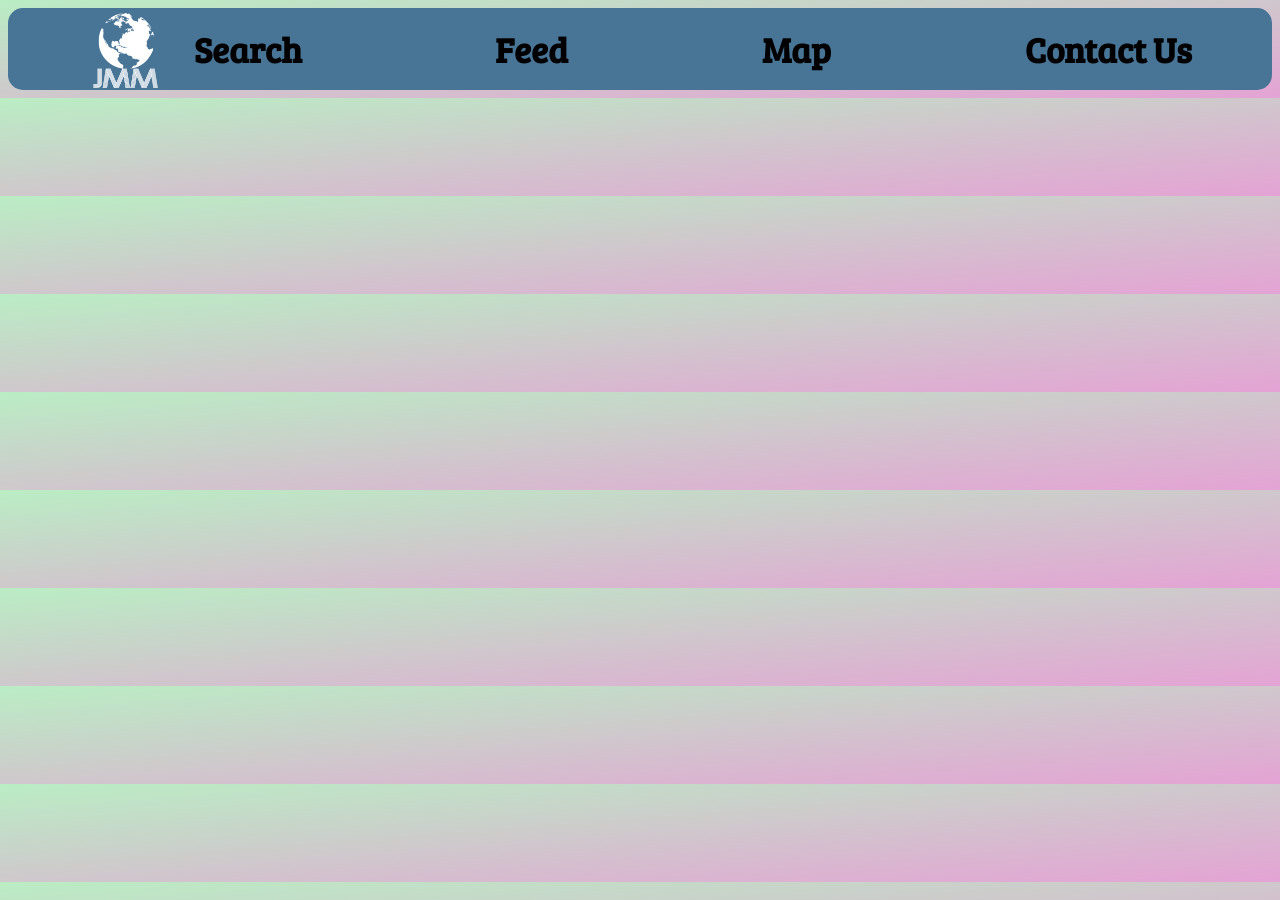
<file: profile.html>
<!DOCTYPE html>
<html>

<head>
  <script src="profile.js" defer></script>
  <link rel="stylesheet" href="profile.css" />
  <link href="https://fonts.googleapis.com/css?family=Bree+Serif" rel="stylesheet">
</head>

<body>
  <div class="topNav">
    <div id='svg'>
      <svg xmlns="http://www.w3.org/2000/svg" position="absolute" fill="white" xmlns:xlink="http://www.w3.org/1999/xlink" version="1.1" viewBox="70.53980380910534 -57.90129830992745 88.59378799999999 102.7957669759262" style="width: 100%; height: 100%; z-index: 1;"><g id="logoSVG"><g fill="white" transform="translate(68.39947080910534 44.89446866599876) scale(1)"><path fill-rule="nonzero" d="M9.988222-6.760735C9.988222-5.028085 8.595307-3.669143 6.862656-3.669143L2.140333-3.669143L2.140333-4.280667L6.862656-4.280667C8.221598-4.280667 9.376698-5.401794 9.376698-6.760735L9.376698-26.567312L9.988222-26.567312ZM12.434317-6.760735C12.434317-5.231926 11.890740-3.940931 10.803587-2.853778C9.716434-1.766624 8.391465-1.223048 6.862656-1.223048L2.140333-1.223048L2.140333-1.834571L6.862656-1.834571C8.221598-1.834571 9.376698-2.310201 10.361931-3.261460C11.347164-4.246693 11.822793-5.401794 11.822793-6.760735L11.822793-26.567312L12.434317-26.567312ZM8.153651-6.760735L8.153651-26.567312L8.765174-26.567312L8.765174-6.760735C8.765174-5.707555 7.915836-4.892190 6.862656-4.892190L2.140333-4.892190L2.140333-5.503714L6.862656-5.503714C7.542127-5.503714 8.153651-6.081264 8.153651-6.760735ZM13.045841-6.760735L13.045841-26.567312L13.657365-26.567312L13.657365-6.760735C13.657365-4.892190 12.977894-3.295434 11.652926-1.970466C10.327957-0.645497 8.731201 0 6.862656 0L2.140333 0L2.140333-0.611524L6.862656-0.611524C8.561333-0.611524 10.022196-1.223048 11.211270-2.412122C12.434317-3.601196 13.045841-5.062058 13.045841-6.760735ZM10.599746-6.760735L10.599746-26.567312L11.211270-26.567312L11.211270-6.760735C11.211270-5.571661 10.769613-4.552455 9.920275-3.703116C9.070936-2.853778 8.051730-2.446095 6.862656-2.446095L2.140333-2.446095L2.140333-3.057619L6.862656-3.057619C8.901069-3.057619 10.599746-4.722323 10.599746-6.760735ZM36.160230 0L43.838251-17.700217L43.668383-18.787370L35.548706 0L34.869235 0L43.498516-19.874523L43.294674-21.029624L34.223738 0L33.510294 0L43.090833-22.218698L42.920965-23.237904L32.796849 0L32.151352 0L42.751098-24.426978L42.547256-25.514132L31.505854 0L30.826384 0L23.556045-17.122666L20.668294 0L20.090744 0L23.080416-18.175846L22.672733-19.263000L19.411273 0L18.867696 0L22.231077-20.214259L21.789421-21.301412L18.222199 0L17.610675 0L21.347765-22.388566L20.906109-23.441745L16.965178 0L16.387627 0L20.464453-24.426978L19.988823-25.514132L15.742130 0L15.130606 0L19.581140-26.567312L20.226638-26.567312L31.166119-0.713444L31.505854-1.426889L20.872135-26.567312L21.517632-26.567312L31.811616-2.242254L32.151352-2.989672L22.231077-26.567312L22.944521-26.567312L32.491087-3.805037L32.864796-4.620402L23.522072-26.567312L24.201542-26.567312L33.170558-5.401794L33.510294-6.149211L24.847040-26.567312L25.492537-26.567312L33.816055-6.896629L42.377389-26.567312L42.988912-26.567312L47.439447 0L46.827923 0L44.042092-16.579090L36.839701 0ZM44.245934-26.567312L48.662494 0L48.084944 0L43.634410-26.567312ZM45.468981-26.567312L49.919515 0L49.307992 0L44.857457-26.567312ZM46.692029-26.567312L51.142563 0L50.531039 0L46.114478-26.567312ZM47.949050-26.567312L52.399584 0L51.788060 0L47.337526-26.567312ZM74.494767 0L82.172788-17.700217L82.002920-18.787370L73.883243 0L73.203772 0L81.833052-19.874523L81.629211-21.029624L72.558275 0L71.844830 0L81.425370-22.218698L81.255502-23.237904L71.131386 0L70.485889 0L81.085634-24.426978L80.881793-25.514132L69.840391 0L69.160920 0L61.890582-17.122666L59.002831 0L58.425280 0L61.414952-18.175846L61.007270-19.263000L57.745810 0L57.202233 0L60.565614-20.214259L60.123958-21.301412L56.556736 0L55.945212 0L59.682302-22.388566L59.240646-23.441745L55.299714 0L54.722164 0L58.798989-24.426978L58.323360-25.514132L54.076667 0L53.465143 0L57.915677-26.567312L58.561175-26.567312L69.500656-0.713444L69.840391-1.426889L59.206672-26.567312L59.852169-26.567312L70.146153-2.242254L70.485889-2.989672L60.565614-26.567312L61.279058-26.567312L70.825624-3.805037L71.199333-4.620402L61.856608-26.567312L62.536079-26.567312L71.505095-5.401794L71.844830-6.149211L63.181577-26.567312L63.827074-26.567312L72.150592-6.896629L80.711925-26.567312L81.323449-26.567312L85.773983 0L85.162460 0L82.376629-16.579090L75.174238 0ZM82.580470-26.567312L86.997031 0L86.419481 0L81.968947-26.567312ZM83.803518-26.567312L88.254052 0L87.642528 0L83.191994-26.567312ZM85.026566-26.567312L89.477100 0L88.865576 0L84.449015-26.567312ZM86.283587-26.567312L90.734121 0L90.122597 0L85.672063-26.567312Z"></path></g><g fill="white" transform="translate(69.01328530910534 44.89446866599876) scale(1)"><path fill-rule="nonzero" d="M9.856196-6.671371C9.856196-4.961623 8.481693-3.620643 6.771944-3.620643L2.112042-3.620643L2.112042-4.224084L6.771944-4.224084C8.112923-4.224084 9.252756-5.330392 9.252756-6.671371L9.252756-26.216141L9.856196-26.216141ZM12.269958-6.671371C12.269958-5.162769 11.733567-3.888839 10.660784-2.816056C9.588000-1.743273 8.280546-1.206881 6.771944-1.206881L2.112042-1.206881L2.112042-1.810322L6.771944-1.810322C8.112923-1.810322 9.252756-2.279664 10.224965-3.218350C11.197175-4.190560 11.666518-5.330392 11.666518-6.671371L11.666518-26.216141L12.269958-26.216141ZM8.045874-6.671371L8.045874-26.216141L8.649315-26.216141L8.649315-6.671371C8.649315-5.632112 7.811203-4.827525 6.771944-4.827525L2.112042-4.827525L2.112042-5.430965L6.771944-5.430965C7.442434-5.430965 8.045874-6.000881 8.045874-6.671371ZM12.873399-6.671371L12.873399-26.216141L13.476840-26.216141L13.476840-6.671371C13.476840-4.827525 12.806350-3.251874 11.498895-1.944420C10.191441-0.636965 8.615790 0 6.771944 0L2.112042 0L2.112042-0.603441L6.771944-0.603441C8.448168-0.603441 9.889721-1.206881 11.063077-2.380238C12.269958-3.553595 12.873399-4.995147 12.873399-6.671371ZM10.459637-6.671371L10.459637-26.216141L11.063077-26.216141L11.063077-6.671371C11.063077-5.498014 10.627259-4.492280 9.789147-3.654168C8.951035-2.816056 7.945301-2.413762 6.771944-2.413762L2.112042-2.413762L2.112042-3.017203L6.771944-3.017203C8.783413-3.017203 10.459637-4.659902 10.459637-6.671371ZM35.682258 0L43.258790-17.466252L43.091168-18.539036L35.078818 0L34.408328 0L42.923545-19.611819L42.722399-20.751651L33.771363 0L33.067349 0L42.521252-21.925008L42.353629-22.930742L32.363335 0L31.726370 0L42.186007-24.104099L41.984860-25.176882L31.089405 0L30.418916 0L23.244678-16.896336L20.395097 0L19.825181 0L22.775335-17.935595L22.373041-19.008378L19.154692 0L18.618300 0L21.937223-19.947064L21.501405-21.019847L17.981335 0L17.377894 0L21.065587-22.092630L20.629768-23.131889L16.740929 0L16.171013 0L20.193950-24.104099L19.724608-25.176882L15.534048 0L14.930607 0L19.322314-26.216141L19.959279-26.216141L30.754160-0.704014L31.089405-1.408028L20.596244-26.216141L21.233209-26.216141L31.391125-2.212615L31.726370-2.950154L21.937223-26.216141L22.641237-26.216141L32.061615-3.754741L32.430384-4.559329L23.211153-26.216141L23.881643-26.216141L32.732105-5.330392L33.067349-6.067930L24.518608-26.216141L25.155573-26.216141L33.369070-6.805469L41.817238-26.216141L42.420678-26.216141L46.812385 0L46.208944 0L43.459937-16.359945L36.352748 0ZM43.661084-26.216141L48.019266 0L47.449350 0L43.057643-26.216141ZM44.867965-26.216141L49.259671 0L48.656231 0L44.264524-26.216141ZM46.074846-26.216141L50.466553 0L49.863112 0L45.504930-26.216141ZM47.315252-26.216141L51.706958 0L51.103518 0L46.711811-26.216141ZM73.510083 0L81.086615-17.466252L80.918993-18.539036L72.906643 0L72.236153 0L80.751370-19.611819L80.550223-20.751651L71.599188 0L70.895174 0L80.349077-21.925008L80.181454-22.930742L70.191160 0L69.554195 0L80.013832-24.104099L79.812685-25.176882L68.917230 0L68.246741 0L61.072503-16.896336L58.222922 0L57.653006 0L60.603160-17.935595L60.200866-19.008378L56.982516 0L56.446125 0L59.765048-19.947064L59.329230-21.019847L55.809160 0L55.205719 0L58.893412-22.092630L58.457593-23.131889L54.568754 0L53.998838 0L58.021775-24.104099L57.552433-25.176882L53.361873 0L52.758432 0L57.150139-26.216141L57.787104-26.216141L68.581985-0.704014L68.917230-1.408028L58.424069-26.216141L59.061034-26.216141L69.218950-2.212615L69.554195-2.950154L59.765048-26.216141L60.469062-26.216141L69.889440-3.754741L70.258209-4.559329L61.038978-26.216141L61.709468-26.216141L70.559929-5.330392L70.895174-6.067930L62.346433-26.216141L62.983398-26.216141L71.196895-6.805469L79.645063-26.216141L80.248503-26.216141L84.640210 0L84.036769 0L81.287762-16.359945L74.180573 0ZM81.488909-26.216141L85.847091 0L85.277175 0L80.885468-26.216141ZM82.695790-26.216141L87.087496 0L86.484056 0L82.092349-26.216141ZM83.902671-26.216141L88.294378 0L87.690937 0L83.332755-26.216141ZM85.143077-26.216141L89.534783 0L88.931343 0L84.539636-26.216141Z"></path></g><g fill="white" fill-rule="nonzero" transform="translate(77.94905584375707 -57.90129830992745) scale(0.9108924677164864)"><svg xmlns="http://www.w3.org/2000/svg" fill="white" width="83.82185363769531" height="84.07098388671875" viewBox="8.087154388427734 7.967006206512451 83.82185363769531 84.07098388671875"><path d="M57.092 11.223c-.098-.025-.16-.001-.187.068.135-.012.215-.035.187-.068zM41.533 9.371c.453-.075.911-.123 1.218-.201-.417-.005-.818.097-1.218.201zM91.422 41.396a1.367 1.367 0 0 1-.203-.642.156.156 0 0 1 .055-.039 42.803 42.803 0 0 0-.598-2.324c-.31-.691-.486-1.455-.948-2.075a1.301 1.301 0 0 0-.402.539 2.713 2.713 0 0 1-.742-.537c-.462.283.471 1.472-.603 1.347a5.621 5.621 0 0 1-.334.943c.189.334.399.436.177.753-.337.481-.218 1.149-.989 1.097-.184-.013-1.104-.043-.873.424.373.754 2.084.449 2.027.283.373-.367.773-.548 1.367-.402.348.085.979.371 1.257.126 1.011.095.133 2.428.649 2.525.196.037.43.357.647.762a41.119 41.119 0 0 0-.487-2.78zm-1.423-4.206c.149.3.229.669.205 1.144-.295-.215-.41-.803-.205-1.144zm.41 2.691c-.297-.418-.291-1.002-.407-1.48.412.343.499.677.542 1.412-.091-.076-.136-.054-.135.068zM42.901 85.114c-.649-.255-1.295-.559-1.831-1.013-.594-.504-.812-1.328-1.508-1.829-.251-.698-.769-1.216-1.25-1.757a4.866 4.866 0 0 1-.641-.863c-.299-.136-.708-.211-.876-.536.617-.001-.251-.469-.204-.874.251-.417.936-.319.939-.923-.054.061-.626-.004-.672-.02-.677-.246.164-1.398.232-1.705-.121-.398-.002-.555.357-.472.503-.026.168-.486.616-.518-.295-.032.629-.569.719-.728.179-.318-.012-1.286-.052-1.696-.037-.379-.508-.702-.474-1.076a.565.565 0 0 1 .403-.338c.212-.174-.377-.347-.136-.538a.666.666 0 0 1 .404.268c.034-.343.326-.684.655-.724.254-.032.248-.751.412-.944.386-.452 1.01-.278 1.553-.424.133-.174-.296-.757-.272-1.009-.639-.131-.634.207-1.211.205.118.213.208.437.271.672-.56.011-.539.083-.893-.182-.222-.166-.441-.328-.683-.417a1.071 1.071 0 0 0-.444-.068c-.144.009-.78-.099-.877-.335-.002-.763-.552-.341-.81-.94.087.256-.142.164-.338.05-.156-.091-.29-.196-.231-.153-.455-.33-.084-.386-.174-.77-.329-.171-1.376-1.804-1.486-1.813-.015.352-2.27-.595-2.559-.6-.646-.454-1.431-1.861-2.281-1.851-.434.005-.766.408-1.223.312-.577-.121-1.036-.462-1.538-.744-.86-.483-1.788-1.175-2.774-1.466-.229-.543-.818-.763-1.119-1.251-.325-.526.094-.868-.179-1.427-.469-.96-1.097-2.483-2.081-3.035-.069-.538-.09-.813-.608-1.21-.22-.224-.446-.919-.58-1.306-.303-.872-.502-1.686-1.38-1.919-.064.833.286 1.429.688 2.125.224.389.436 1.322.868 1.506.066.513.307 1.723.745 1.748-.002.187.807 1.24.07 1.211-.267-.903-1.042-1.188-1.149-2.151-.091-.821-1.411-.848-1.351-1.747.86.149-.194-1.296-.34-1.614-.38-.824-.592-1.889-.944-2.655-.296-.644-.675-.163-.888-.922-.307-1.094-.682-2.102-.839-3.219-.126-.896.069-1.88.225-2.757.046-.576.182-1.139.284-1.706.072-.397-.102-1.435.112-1.727.131-.18-.391-.815-.51-.974-.164-.221.331-1.65.239-2.157.023-.037.094-1.05.059-1.176-.324.143-.062.68-.403.808.041-.258.125-.569.23-.876-.008.021.266-.838.095-.762.043-.395-1.635-.205-1.408-.85-.13-.113-.717-.131-1.27-.138C4.255 47.619 7.561 68.286 21.929 81.3a41.92 41.92 0 0 0 22.475 10.501c.027-.025.057-.048.085-.072a.472.472 0 0 1-.196-.245c.333.184.717-.495.719-.538.048-.115.022-.227-.078-.336-.43-.803.031-.045.096-.54-.113-.011-.037-2.112.063-2.22.273-.296-.094-1.419-.207-1.751-.662-.399-1.258-.7-1.985-.985z"></path><path d="M90.26 61.284c-.19.244-.437.402-.739.473-.099-.324-.011-.813-.272-1.076-.342.193-2.162 1.729-2.376 1.592-.576-.368-1-.046-1.413.275-.444.347-.876.692-1.466.174-.561-.492-1.663-1.183-1.878-1.822.207-1.059-1.34-1.563-.948-2.353-.665.133-.933-.591-.799-1.108.17-.653-.501-.862.079-1.57.298-.365.407-1.54.448-2.016.025-.3-.055-1.562-.215-1.833a.282.282 0 0 0-.27-.067c.068-.494-.263-1.094.131-1.479.513-.503.33-1.134 1.073-1.484.01-.954.765-1.269 1.029-2.065.182-.549.806-.771 1.215-1.248.596-.695-.148-1.335.298-1.926.417-.555.104-.922.834-1.451.825-.598.85-1.661.17-2.473-1.601.302-.409-.807-1.349-1.342.132-.333.235-1.273.171-1.608-.074-.385-.528-1.63-.449-1.958.527-.522 2.472.201 3.098.665.273-.438-.081-1.714-.321-2.062-.37-.537-1.65-1.505-1.574-2.106.589.107.683.037 1.145.401a2.492 2.492 0 0 0-.204-.74c.167-.01.245.089.312.188.094.141.164.282.423.107.254-.172.158-.82.678-.567a.856.856 0 0 1 .211-.696 42.038 42.038 0 0 0-8.816-11.244 42.407 42.407 0 0 0-5.837-4.434c-.328.128-.901.193-.905.194-.308.174-.754-.026-1.047-.136-.417.339-.069.773-.199 1.211a.979.979 0 0 1-.606-.2c-.001.117.034 1.2.079 1.308-.818.02-1.42-.461-2.299-.764a.52.52 0 0 1 .271.404.736.736 0 0 1-.471.068c.171.142.329.299.473.469a.615.615 0 0 1-.471.069c.205.184.43.34.674.47-.191.579-.529.486-.874.541.144.063.211.175.203.336a1.043 1.043 0 0 1-.403.068c.297.603.798.419.542 1.181-.227.678.084.498.203.836-.156.18-.249.279-.301.332.084-.066.226-.134.1.275-.209.077-.412.069-.616.06-.218-.009-.437-.019-.662.077-.43-.205-1.022.008-.607-.469-.335-.073-.672-.14-1.01-.199a.667.667 0 0 1 .403-.338c-.014-.075-.685-.128-.741-.133-.071.007.029.439-.404.338-.06-.107-.038-.196.067-.27-.483.116-.915.177-1.413.138.269-.156.277-.238.024-.245-.178-.012-.276-.111-.295-.293-.178-.021-1.479-.024-1.034-.446-.075 0-.314-.161-.349-.219-.239-.392-.591.167-1.132-.006-.069-.491-.093-.855.02-1.274-.076-.119-.579-.114-.698-.197-.344-.244-.218-.073-.331-.413 0 .004-.28-.232-.464-.467-.189-.241-.276-.482.144-.468-.501-.107-.228-.261-.229-.771-.959-.147-1.719-.84-.515-.843-.217-.227-.762.009-1.011-.266a4.47 4.47 0 0 0 .215-.117c-.245.052-.301-.041-.169-.279.055-.179.648-.413.288-.479.428-.271 1.775-.042 1.545-.879-.012-.047-.079-.036-.155-.025-.106.016-.229.031-.249-.109.051-.064.118-.086.202-.068a10.106 10.106 0 0 0-.942-.199c.208.076.41.165.606.267-.286.607-1.975.778-2.288.469-.017-.017.245-1.003.672-.935a.401.401 0 0 0-.269-.202c.431-.347 1.2-.072 1.649.072.533.172.478.09.421.008-.04-.058-.081-.115.083-.085-.25-.354-1.021-.31-1.482-.467a.247.247 0 0 1 .014-.067c-.478.042-1.656-.042-1.333-.193.103-.009.205-.011.308-.007a.189.189 0 0 0-.202-.067.493.493 0 0 1 .336-.203.32.32 0 0 0-.337-.067c-.087-.065.588-.067.605-.068a1.227 1.227 0 0 0-.674-.268.75.75 0 0 1 .269-.135c-.405-.091-.538-.015-1.045.094-.118-.071.564-.548.572-.631-1.508-1.129-2.702-.224-4.45-.454.076-.219-.464-.606-.535-.584-.046.014-.147.028-.335-.025.115-.192.442-.17.711-.148.118.01.224.019.299.011a1.715 1.715 0 0 0-.875-.2c.58-.312 1.27-.299 1.951-.287.283.005.564.01.836-.008a41.366 41.366 0 0 0-2.254-.087c-1.343.181-3.625.686-4.034.656a.452.452 0 0 0 .404.066c-.67.313-1.462.103-2.153.342.368.117.825-.127 1.211-.07-.172.375-1.241.657-1.597.691-.414.039-.448.262-.866.373-.558.149-1.15.074-1.707.225.687.194 1.515-.165 2.221-.14-.477.813-2.016.458-2.72.668-.617.185-1.321.362-1.954.461-.568.089-1.303.424-1.852.434-.162-.89 3.065-1.096 3.43-1.22-.286-.239-1.302.043-1.682.071.053-.514 2.081-.691 2.421-.679-.178-.164-1.252-.064-1.481.004.245.133-.053.165-.201.188.078-.063.108-.265.023-.208.133-.121.324-.212.546-.284-.1.016-.2.028-.302.034.903-.609 2.389-.694 3.433-.936.874-.203 1.758-.38 2.646-.521-8.686.757-17.155 4.195-24.062 10.25.105-.013.21-.026.316-.037.662-.071.702.27 1.321.343.498.058 2.102-.659 2.096-.718.352-.261.555-.677 1.008-.743.103-.002-.113.339.135.336.324-.57.506-1.207 1.344-1.147.021.326.17.617-.132.875.431.269.885-.153 1.346-.003.132.446-.974.526-1.277.811.14.155.442-.37.673-.136-.374.511-1.076.791-1.689.834-.536.038-.968.659-1.403.587-.53.44-1.104.829-1.724 1.131-.243.119-.937.431-1.369.424.106-.224.262-.404.47-.539-.064-.04-.131-.04-.202 0 .087-.137.199-.249.336-.337-.15-.183-1.601 1.455-1.679 1.619-.424-.403-.377-.666-1.007-.743-.668-.081-.009-.308.061-.534.042-.641.07-.407.415-.952.087-.137.118-.233.115-.309a42.544 42.544 0 0 0-2.565 2.583c.176-.014.315.018.375.116-.124.124-.482.254-.837.403-.377.428-.746.86-1.102 1.299.354-.256.932-.403 1.183-.508.205-.086.852-.405 1.076-.406.076-.231-.385-.371-.204-.538 1.353.151.478 1.81 1.751.399.283-.314 2.073-1.857 2.486-1.554-.205.175-.406.356-.604.54 1.015-.169 1.588-1.129 2.69-1.083l-.007.029c.501-.588 1.591-1.764 2.43-1.316.38.203 1.973-.566 2.351-.743-.086-.559.928-.584 1.277-.475-.071.225-.417.674.136.606.245-.357-.211-.354.279-.696.295-.207.933-.343 1.131-.721-.058-.022-.144.006-.23.034-.146.046-.293.094-.309-.1.046-.034.938-.348.941-.473-.214 0-.429.042-.642.084-.254.049-.508.098-.757.078-.636-.05-.057-.375-.015-.563a.277.277 0 0 1-.269-.066c.44-.297.708-.756 1.162-.946.15-.063 1.146-.422 1.046.054-.097.464.32.206.55.549-.105.267-.577.084-.537.473.112.008.246-.039.382-.085.226-.077.46-.154.628.015-.352.15.045.484-.133.741.345-.215.579-.641.973-.781.992-.352.169.731.104.847.401.615.806.468 1.257-.009.231-.238.417-.505.558-.803.221-.047.423-.137.605-.27-1.251-.237.728-.786 1.35-.63.37.093.827-.033.755.442-.049.32-.234.255-.419.191-.128-.046-.481-.065-.563.02-.283.737 1.39.367.625 1.223-.327.364-.698.56-1.219.49-.268-.035-.566-.383-.861-.119.297-.003.499.131.606.402-.627-.059-1.298-.021-1.884.139.625.211.269.352-.242.734-.609.454-1.301.242-1.978.012-.111.321 1.568.334 1.751.399-.26.757-1.15 1.345-1.949 1.082.283.605-.298.309-.865.273-.345-.022-.693.216-.815.337 1.142.289 1.388.304.136.74.406-.03-.855.944-.872 1.079-.047.37-1.257.768-1.443 1.149-.152.311-.038 1.16.622 1.133.676-.03.958 1.184.763 1.488.137-.212.467-.063.679-.134.259-.087.684-.462 1.007-.404.635.115.951.711 1.407 1.04.917.661 2.194.317 3.227.523.582.117.424 1.025.366 1.554-.06.535.066.936.631 1.201.367.172.641.94 1.05.539.366-.359.675 0 .728-.774.023-.328-.184-.714-.19-1.051-.011-.616-.433-.601-.354-1.236.723-.133 2.61-.572 2.913-1.19.41-.837-.734-1.618-1.412-1.977-.909-.481.002-.455.139-1.091.172-.067.204-.368.3-.524a.7.7 0 0 1-.136-.606.614.614 0 0 1-.471-.066c.159-.262.337-.509.537-.741-.423-.135-.406-.5-.152-.777.338-.369.865.127 1.266.236.556.15.955-.238 1.477-.431.633-.232 1.176.32 1.715.625-.188.693 1.903.36 1.637.77-.319.49-.256.249-.115.904.152.705-.385.606-.305.88.276.147.532.278.7.224.238-.077.357-.337.585.148.144.305 1.957-.336 2.018-.564.431-1.627 2.059-.141 1.848.249-.103.19.44.536.605.637.727.442.002.304.035.504.978.311.385 1.058-.065.605-.08.488.7.477.948.666.494.379.17.83.262 1.068.423-.182 2.226-.041 2.429.343a2.189 2.189 0 0 1-.538.338c.688-.116.632.498.809.536 1.032-.546.819.747.978 1.142.167.415-.278.907-.838.944-.404.041-.807.064-1.212.07-.29.328-.561.742-1.008.878-.907.273-1.725-.157-2.77-.224-.604-.039-1.451.285-1.998.312-.42-.079-.67.099-.751.53-.317.564-.642.364-1.129.629-.29.157-1.287.835-1.288 1.196.284-.089.897-.03 1.045-.137a5.884 5.884 0 0 1 1.542-.807c.564-.187 1.32-.706 1.824-.251.697.63-.704.938-1.196.921.215.02.976.148 1.025.196-.09.214-.202.417-.335.607.125-.035.391.693.65.797.321.13.437.104.633.41.2.027.405.014.611.003.295-.016.59-.032.87.061.003-.467-.578-1.311-.24-1.73.663-.826 1.122 1.034 1.114 1.257.456-.055.528.143.385.344-.153.214-.552.428-.988.331-.058.258.291.12.203.403-.989.205-2.157-.297-2.617.652-.516.117-1.494 1.174-1.618.331-.079-.539 1.046-.885 1-1.151-.098.129-1.437.236-1.477.247-.302.146.351.048-.588.417-.339.131-.595.364-.958.394-.124.228-.15.603-.394.696-.61.211-1.056.456-1.149 1.058.158.332.523.091.741.335.001.574-.264.517-.807.473-.649.64-2.399-1.527-3.098-.737.227-.026.724 2.06.556 2.462-.175.417-.943.168-1.211.107-.132.464.701.794.378 1.352-.032.056-.488.931-.578.688.023-.088-.201.081-.277.041-.065.283.583.987.61 1.412-.021-.013-.705.428-.807.54.375.195.178.382-.132.506-.547.218-1.414-.076-1.989.116-.551.184.039 1.431-.507 1.731-.625.343-.921.68-1.132 1.425-.31 1.097 2.145 5.232.308 5.46-.234.03-.912-1.175-.837-1.623-1.037-.596-.34-1.748-.882-2.267-.377-.361-.481-.932-1.002-.548-.3.22-.567-.149-.488-.673-.211.08-.754.426-.983.372-.272-.063-.563-.126-.892.031-.28-.016-.708-.384-1.144-.132a.727.727 0 0 1-.065.606.43.43 0 0 1 .337.403c-.323.227-.527-.095-.741-.268-.067.605-.978.188-1.144-.199-.592-.04-1.882-.786-2.565-.733.001.577-.417 1.664-.775 1.942-.809.625.033 1.411-.478 2.17-.583.864-.368 2.602.178 3.462.246.388.216 1.041.435 1.446.357.661.718.051 1.224.452.289.229.716.188 1.147.145.298-.03.599-.058.856.002-.065-.312.474-.724.537-1.1.089-.544-.048-.82.54-.997.333-.1 2.922-.559 2.297.459-.791 1.287-.555 2.398-1.214 3.724.746.088 1.348.022 2.087.001 1.007-.03 1.261.458 1.835.899.306.235-.112 1.853-.184 2.224-.084.433.095.837.358 1.216h.001c.301.379.712.723.965 1.072.804-.088 2.064-.556 2.916-.18.243.107.454.28.61.544.215.362 1.682.68.592.959-.261.067-.068.489.059.507.256-.268.789-.137 1.076-.406-.35-.014-.325-.347-.117-.486.359-.24.413.413.588.552.368-.046.742.025.948.363.28.458.493.325 1.033.266.649-.071 1.215.706 1.834.272.456-.32 1.403-.482 1.907-.175.031.261-.302.136-.403.27.347.415.636-.497 1.211-.407-.1.198.047.742-.267.808a.972.972 0 0 1 .539.335c-.209.15-.388.33-.537.54.699-.092 2.104.152 1.885 1.337.523-.056 1.317.209 1.682.345.577.214.635-.075 1.261-.03.708.051 1.466.302 2.016.68.865.595.788.46 1.162 1.474.113.305.878.704.664 1.048-.412.663-1.245.868-1.521 1.657.663-.037 1.023-.415 1.393-.748.42.042.798-.308 1.163.002a1.406 1.406 0 0 1-.116.405c.455-.27.991-.329 1.254.044.826-.135 1.591.126 1.49.823.448.005.626-.627 1.141-.53.741.14 1.264.318 2.005.257.595-.049 1.079.512 1.523.82.517.359 1.804-.343 2.014.421.353 1.287-1.151 2.46-2.299 2.993-.263.532-1.24.632-1.849.798-.273.519.541 1.569.228 2.02-.48.691-.685 1.346-1.414 1.984-.89.778-1.517.331-2.815.495-.545.846-2.379 1.008-2.5 2.237-.049.495-1.455 1.604-2.06 1.577.013-.014.027-.025.041-.038-.301.179-.668.628-.908.751-.883.454-1.703.131-2.603.134.097.107.184.221.263.341 10.259-.86 20.228-5.444 27.684-13.676a41.991 41.991 0 0 0 8.224-13.467l-.003-.048c-.094-1.223.844-2.268.613-3.563zm-6.819-36.328a.275.275 0 0 1-.269.203c.425.752.801.381.878 1.411.381.521.828 1.052 1.201 1.614.34.512.943 1.135 1.163 1.679.029.127.112.87.069.942-.62-.091-.91-.344-1.415-.535a.278.278 0 0 0-.067.269c-.938-.653-.877.3-.541-.941.147.09.305.157.472.201-.227-.409-.9-.313-.944-.873.115-.007.228-.029.336-.068a10.021 10.021 0 0 1-.271-.538.474.474 0 0 1 .471-.001c.056-.664-1.657-1.493-1.149-2.016-.152-.19-.22.237-.134.337-.358-.07-.643-1.483-.677-1.816a.532.532 0 0 0 .135.067.87.87 0 0 1-.136-.471c.3.168.593.347.878.536zm-1.948 1.553c.269.016.43.201.674.201a.274.274 0 0 0-.27-.202 1.07 1.07 0 0 1 .336-.337c.336-.074 1.558 1.305 1.013 1.344 1.048 1.478-.935 1.656-1.614.542.814.133-.315-1.224-.139-1.548zm-56.928-9.11c.015-.475.733-.337 1.002-.339-.068-.033-.628-.524-.466-.537.31-.192.646-.282 1.009-.272.15.153.33.242.539.268.148.709-1.591 1.292-2.084.88zm7.907-.194c-.505.734-1.331.52-2.085.611.083-.238.73-.747.94-.945.319.031.91.355 1.145.334zm-1.57-3.123c.061-.452 3.988-1.113 4.493-.931-.314 1.815-3.411.774-4.493.931zm7.826 5.94c-.24.035.025.282-.134.404-.572.047-.897.586-1.479.609a.75.75 0 0 1-.001-.404c-.337-.081-.707.257-1.076.205.298-.632.585-.413.783-1.118.114-.407.44-.673.625-1.04.245.056.358.213.338.47.678.075-.186-.035.768.353.428.174 1.377-.245 1.186.383a2.17 2.17 0 0 1 1.077.132c.025 1.058-1.809 0-2.087.006zm1.533-10.441a.474.474 0 0 1-.202.135c-.169-.029.112-.146.202-.135zm-1.558.555c.009-.008.015-.014.011-.014-.012.001-.024.001-.034.003.196-.032.54-.208.738-.206.099-.031.185-.059.253-.083a.311.311 0 0 0-.082.08c.003.031.276.168.378.124-.492.215-1.216.447-1.654.811-.414.001-1.288.171-1.97.385-.018.034-.048.041-.088.041-.04 0-.09.043-.149.037a3.493 3.493 0 0 0-.484.216c-.085-.429 1.801-1.008 3.081-1.394zm-2.742 2.282c-.01-.139-.287.087-.27-.201.565-.239 1.129-.446 1.749-.475-.186.236-.585.132-.739.406.229-.229 1.102-.112 1.418-.236.499-.197.808-.143 1.302-.33 1.084-.409 2.456-.793 3.604-.459-.489.272-.639.479-1.122.588-.351.079-.943.342-1.232-.044-.224.36-.794.448-1.171.452-1.27.016-2.451.697-3.739.839-.095-.339.05-.297.2-.54zm17.914 4.6c-.224.108.209.215.001.338-.281-.009-.663.111-.943.136-.19.156.14.403.069.606-.511.017-.663-.778-1.084-1.106-.518-.403-1.302-.338-1.948-.099.04.262.405.131.338.471a.616.616 0 0 1-.607-.133c-.123.148 1.745 1.277 2.09 1.273-.01.122-.077.167-.201.135.298.39.8.369.676 1.007a.433.433 0 0 1-.27-.066c.052.049.03.642.002.74-.452-.006-.416-.476-.81-.726-.147-.093-1.347.138-2.207-.052 1.391.308 2.143.323 2.143 1.386-.784-.058-1.553-.284-2.355-.189-.449-.65-1.32-.572-1.888-1.013.024-.156.113-.246.269-.27-.256-.221-2.27-1.326-2.285-1.117-.027.37-1.898.685-2.36.658-.107-.56.695-.919 1.052-.933.755-.027 1.322-.149 2.108-.219.113-.196-.481-.359-.472-.604.895-.208 2.129-1.377.637-1.697-.562-.121-.464-.48-1.074-.304-.287.083-1.013.445-.914-.149.259.014.505-.032.74-.137-.268-.13-1.93-.924-2.222-.735.042.107.885.201.177.484-.232.093-.452.048-.64.003-.278-.066-.484-.134-.545.256-.929-.031-1.825.055-2.782.167-.447.053-.568.008-.63-.036-.074-.054-.061-.109-.434.008-.314.098-.867.246-1.134-.06.102-.407.755-.19 1.009-.406-.272-.097-.543-.063-.816-.028a2.682 2.682 0 0 1-.53.031.504.504 0 0 1 .47-.405c-.347-.969 2.048-1.585 2.89-1.69-.306.376-.824.449-1.142.811.052.374.464.394.675.739a.488.488 0 0 1-.404.203.727.727 0 0 0 .74-.204c-.052-.253-.453-.049-.539-.268.063-.191.198-.281.404-.27a.585.585 0 0 0-.27-.201c.066-.409.575-.402.874-.407a.323.323 0 0 0-.337-.066c.689-.434 1.972-1.033 2.691-.343a2.497 2.497 0 0 1-.469.607c.229.128.405.048.582-.031.201-.091.405-.181.697.028.02-.963 2.492-.676 2.961-.344a1.35 1.35 0 0 1-.606.338c.117.039.276-.006.437-.052.292-.081.588-.163.64.251.357-.754 1.328.316.937.334.06.215.743-.152 1.172-.181.479-.034.983-.067 1.056.242a3.1 3.1 0 0 1-.74.271c.307.069.661-.097.96-.143.459-.072 1.373.407.05.41.07.157.278.155.482.154.258-.002.508-.004.462.315a2.305 2.305 0 0 1-1.077-.132c-.144.087.273.16.203.336a.321.321 0 0 0-.336.068c.794.473 2.617.247 3.098 1.002-.118.154-.275.199-.47.136.306.2.751.012 1.077-.003.273.347.341.111.896.305.674.238.271.619-.224.57zm-10.501-.513c-.003-.854.903-1.045 1.613-.811.079.871-.976 1.067-1.613.811zm-1.833 43.808c-1.183-.669.93-.678 1.266-.058.076.357-1.205.093-1.266.058zm.051-1.468c-.059-.366.265-.304.403-.539-.404-.245-.827-.083-1.033-.547-.238-.536-.651-.267-1.19-.525-.636-.304-1.44-.169-1.55-.804-.395.21-1.504.897-1.883.812-.322-.562.713-1.118 1.074-1.214.798-.212 1.367.115 2.094.1.543-.011 1.053.497 1.632.667.315.093.663.227.787.568.478.096.971.19 1.414.4.144.138-.092.177-.066.337.45-.019 1.138-.02 1.146.603-.939.129-1.893-.006-2.828.142zm5.119 1.804a.77.77 0 0 1-.607-.402 2.087 2.087 0 0 1-.851-.044c-.343-.061-1.213.295-1.102-.489.505-.222.969.289 1.481.064.051.021-.809-.872-.81-.873.118-.472 1.482-.11 1.858-.146.705-.068 1.844.428 2.384 1.078-.026.967-2.202-.49-2.353.812zm3.136-.531c-.027-.655 1.204-.1 1.372-.085.096.391-1.345.747-1.372.085zM61.503 34.95c-.085.298-.098.54-.354.54a.756.756 0 0 1-.228-.043c-.666-.214-.54-.199-.482-.773a.52.52 0 0 0-.115-.013c-.195.001-.351.117-.505.244l-.049.04c-.169.142-.342.284-.568.284a.695.695 0 0 1-.31-.081 1.556 1.556 0 0 1 .672-.54c-.005-.023-.095-.037-.234-.044a8.656 8.656 0 0 0-.426-.008c-.221.001-.469.005-.7.01a42.11 42.11 0 0 1-.585.01 2.76 2.76 0 0 1-.185-.004 1.398 1.398 0 0 0-.071-.002c-.053 0-.118.003-.191.005-.069.002-.144.005-.22.005a2.63 2.63 0 0 1-.236-.009c-.227-.021-.422-.084-.448-.255a.39.39 0 0 1 .031-.199.74.74 0 0 1 .569-.377c-.148-.207-.125-.391.068-.55a.615.615 0 0 0 .067-.059c.252-.252.412-.764.635-1.241.224-.479.512-.922 1.023-1.027.073-.015.151-.023.235-.023.137 0 .288.021.455.068a.783.783 0 0 1-.11.286c-.206.365-.642.864-.826 1.128a.742.742 0 0 1 .092-.003c.318-.001 1.285.047.513.273.224.199.4.252.569.252.096 0 .189-.018.289-.035.1-.017.205-.035.324-.035.084 0 .174.008.274.031.617.139.104.531.094.86a.344.344 0 0 0 .054.004c.08 0 .147-.029.211-.058.065-.029.127-.059.196-.059.044 0 .092.012.145.044.065.262-.095.314-.246.377-.124.051-.243.11-.224.297.142.147.978.045.797.68zm11.758-16.969c.023-.195.135-.263.336-.203-.251-.367-.801-.322-1.146-.536.058-.213.286-.16.496-.108.122.03.238.061.312.039-.171-.543-1.049-.12-1.281-.603.027-.353.439-.159.673-.069.122-.049-.217-.114-.135-.269.36.062 1.407.811 1.416.939.058-.103.035-.193-.069-.27.023-.073 1.168.324 1.326.4.383.185.448.126.482.067.028-.049.036-.098.187-.01.22.13.873.63.902.883.208-.02.377.141.493.301.111.152.175.304.182.303.059.721-3.778-.746-4.174-.864z"></path></svg></g>
      </g>
      </svg>
    </div>
    <h3 id="search">Search</h3>
    <h3 id="feed" onclick="window.location.href='index.html'">Feed</h3>
    <h3 id="map" onclick="window.location.href='map.html'">Map</h3>
    <h3 id="contact" onclick="window.location.href='contact.html'">Contact Us</h3>
  </div>
  <!-- <div class="profiles">
    <div id="proTop">
      <div id="pic"></div>
    </div>
    <div class="info">
      <h5 id="nameDis">Name</h5>
      <h3 id="username"></h3>
      <h5 id="emailDis">Email</h5>
      <h3 id="useremail"></h3>
      <h5 id="interestsDis">Interests</h5>
      <h3 id="userInt">Social Justice</h3>
      <div class="buttons">
        <button id="connect">Connect</button>
        <button id="follow">Follow</button>
      </div>
    </div>
  </div> -->
</body>

</html>
</file>
<file: contact.css>
body{
    background: url("http://i.imgur.com/zrlhTDT.gif");
    background-size: cover;
}
header{
    display: flex;
    justify-content: space-between;
    align-items: center;
    flex-direction: row;
    color: aliceblue;
    margin-top: 300px;

}
#Luis{
    /* display: flex;
    justify-content: flex-start; */
    color: white;
    /* margin-right: 50px; */
}
#Gabe{
    /* display: flex;
    justify-content: center; */
    color: aliceblue;
}

#Tony{
/* display: flex;
justify-content: flex-end; */
color: aliceblue;
}

.EMAIL{
    color: aqua
}
#Feed{
    display: flex;
    justify-content: center;
    color: aqua;
}
</file>
<file: luisProfCss.css>
body{
  display: flex;
  flex-direction: column;
  background: linear-gradient(to bottom right, rgb(186, 237, 196), rgb(228, 163, 212));
}

.topNav{
  display: flex;
  justify-content: space-between;
  font-family: 'Bree Serif', serif;
  align-items: center;
  font-size: 30px;
  position: sticky;
  top: 0px;
  width:100%;
  height: 8vh;
  background-color: rgb(72, 116, 150);
  padding: 5px;
  border-radius: 15px;
  color: black;
}

#contact{
  margin-right: 6%;
}

#search{
  margin-left: -13%;
}
#search:hover{
  color: white;
}

#feed:hover{
  color: white;
}

#map:hover{
  color: white;
}

#contact:hover{
  color:white;
}

#svg{
  border-style: none;
  margin-top: auto;
  height: 75px;
  width: 75px;
  margin-left: 6%;
  border-radius: 15px;
  background-color: rgb(72,116,150);
}

.profiles{
  display: flex;
  flex-wrap: wrap;
  position: relative;
  font-family: "Bree Serif",cursive;
  justify-content: center;
  height: 400px;
  width: 300px;
  margin: 50px;
  border-radius: 7px;
  font-size: 20px;
  background-color: rgb(240, 240, 240);
}

#proTop{
  display: flex;
  justify-content: center;
  z-index: 1;
  width: 100%;
  height: 30%;
  border-radius: 7px 7px 0px 0px;
  background-color: rgb(203, 199, 199);
}

#pic{
  display: flex;
  position: relative;
  margin-top: 35px;
  z-index: 2;
  width: 125px;
  height: 125px;
  border-radius: 50%;
  background-color: white;
}

.info{
  display: flex;
  justify-content: center;
  flex-direction: column;
}

#nameDis{
  margin:auto auto -5px auto;
  color: grey;
}

#username{
  margin: 0px auto -5px auto;
}

#emailDis{
  margin:auto auto -5px auto;
  color: grey;
}
#useremail{
  margin: 0px auto -5px auto;
}

#interestsDis{
  margin:auto auto -5px auto;
  color: grey;
}

#userInt{
  margin: 0px auto 30px auto;
}

.buttons{
  display: flex;
  justify-content: space-between;
  margin-bottom: 10px;
  width: 300px;
}

#connect{
  border-style: none;
  height: 30px;
  width: 80px;
  outline: none;
  margin-left: 50px;
  border-radius: 5px;
}

#connect:hover {background-color: rgb(161,161,161)}
#connect:active {
  background-color: rgb(161,161,161);
  box-shadow: 0 2px #666;
  transform: translateY(2px);
}

#follow{
  border-style: none;
  height: 30px;
  margin-right: 50px;
  width: 80px;
  outline: none;
  border-radius: 5px;
}

#follow:hover {background-color: rgb(161, 161, 161)}
#follow:active {
  background-color: rgb(161,161,161);
  box-shadow: 0 2px #666;
  transform: translateY(2px);
}

#test{
  padding-bottom: 2000px;
}
</file>
<file: profile.css>
body{
  display: flex;
  /* flex-direction: row; */
  flex-flow: row wrap;
  background: linear-gradient(to bottom right, rgb(186, 237, 196), rgb(228, 163, 212));
}

.topNav{
  display: flex;
  justify-content: space-between;
  font-family: 'Bree Serif', serif;
  align-items: center;
  font-size: 30px;
  position: sticky;
  top: 0px;
  width:100%;
  height: 8vh;
  background-color: rgb(72, 116, 150);
  padding: 5px;
  border-radius: 15px;
  color: black;
}

#contact{
  margin-right: 6%;
}

#search{
  margin-left: -13%;
}
#search:hover{
  color: white;
}

#feed:hover{
  color: white;
}

#map:hover{
  color: white;
}

#contact:hover{
  color:white;
}

#svg{
  border-style: none;
  margin-top: auto;
  height: 75px;
  width: 75px;
  margin-left: 6%;
  border-radius: 15px;
  background-color: rgb(72,116,150);
}

.profiles{
  display: flex;
  flex-wrap: wrap;
  position: relative;
  font-family: "Bree Serif",cursive;
  justify-content: center;
  height: 400px;
  width: 300px;
  margin: 50px;
  border-radius: 7px;
  font-size: 20px;
  background-color: rgb(240, 240, 240);
}

#proTop{
  display: flex;
  justify-content: center;
  z-index: 1;
  width: 100%;
  height: 30%;
  border-radius: 7px 7px 0px 0px;
  background-color: rgb(203, 199, 199);
}

#pic{
  display: flex;
  position: relative;
  margin-top: 35px;
  z-index: 2;
  width: 125px;
  height: 125px;
  border-radius: 50%;
  background-color: white;
}

.info{
  display: flex;
  justify-content: center;
  flex-direction: column;
}

#nameDis{
  margin:auto auto -5px auto;
  color: grey;
}

#username{
  margin: 0px auto -5px auto;
}

#emailDis{
  margin:auto auto -5px auto;
  color: grey;
}
#useremail{
  margin: 0px auto -5px auto;
}

#interestsDis{
  margin:auto auto -5px auto;
  color: grey;
}

#userInt{
  margin: 0px auto 30px auto;
}

.buttons{
  display: flex;
  justify-content: space-between;
  margin-bottom: 10px;
  width: 300px;
}

#connect{
  border-style: none;
  height: 30px;
  width: 80px;
  outline: none;
  margin-left: 50px;
  border-radius: 5px;
}

#connect:hover {background-color: rgb(161,161,161)}
#connect:active {
  background-color: rgb(161,161,161);
  box-shadow: 0 2px #666;
  transform: translateY(2px);
}

#follow{
  border-style: none;
  height: 30px;
  margin-right: 50px;
  width: 80px;
  outline: none;
  border-radius: 5px;
}

#follow:hover {background-color: rgb(161, 161, 161)}
#follow:active {
  background-color: rgb(161,161,161);
  box-shadow: 0 2px #666;
  transform: translateY(2px);
}

#test{
  padding-bottom: 2000px;
}
</file>
